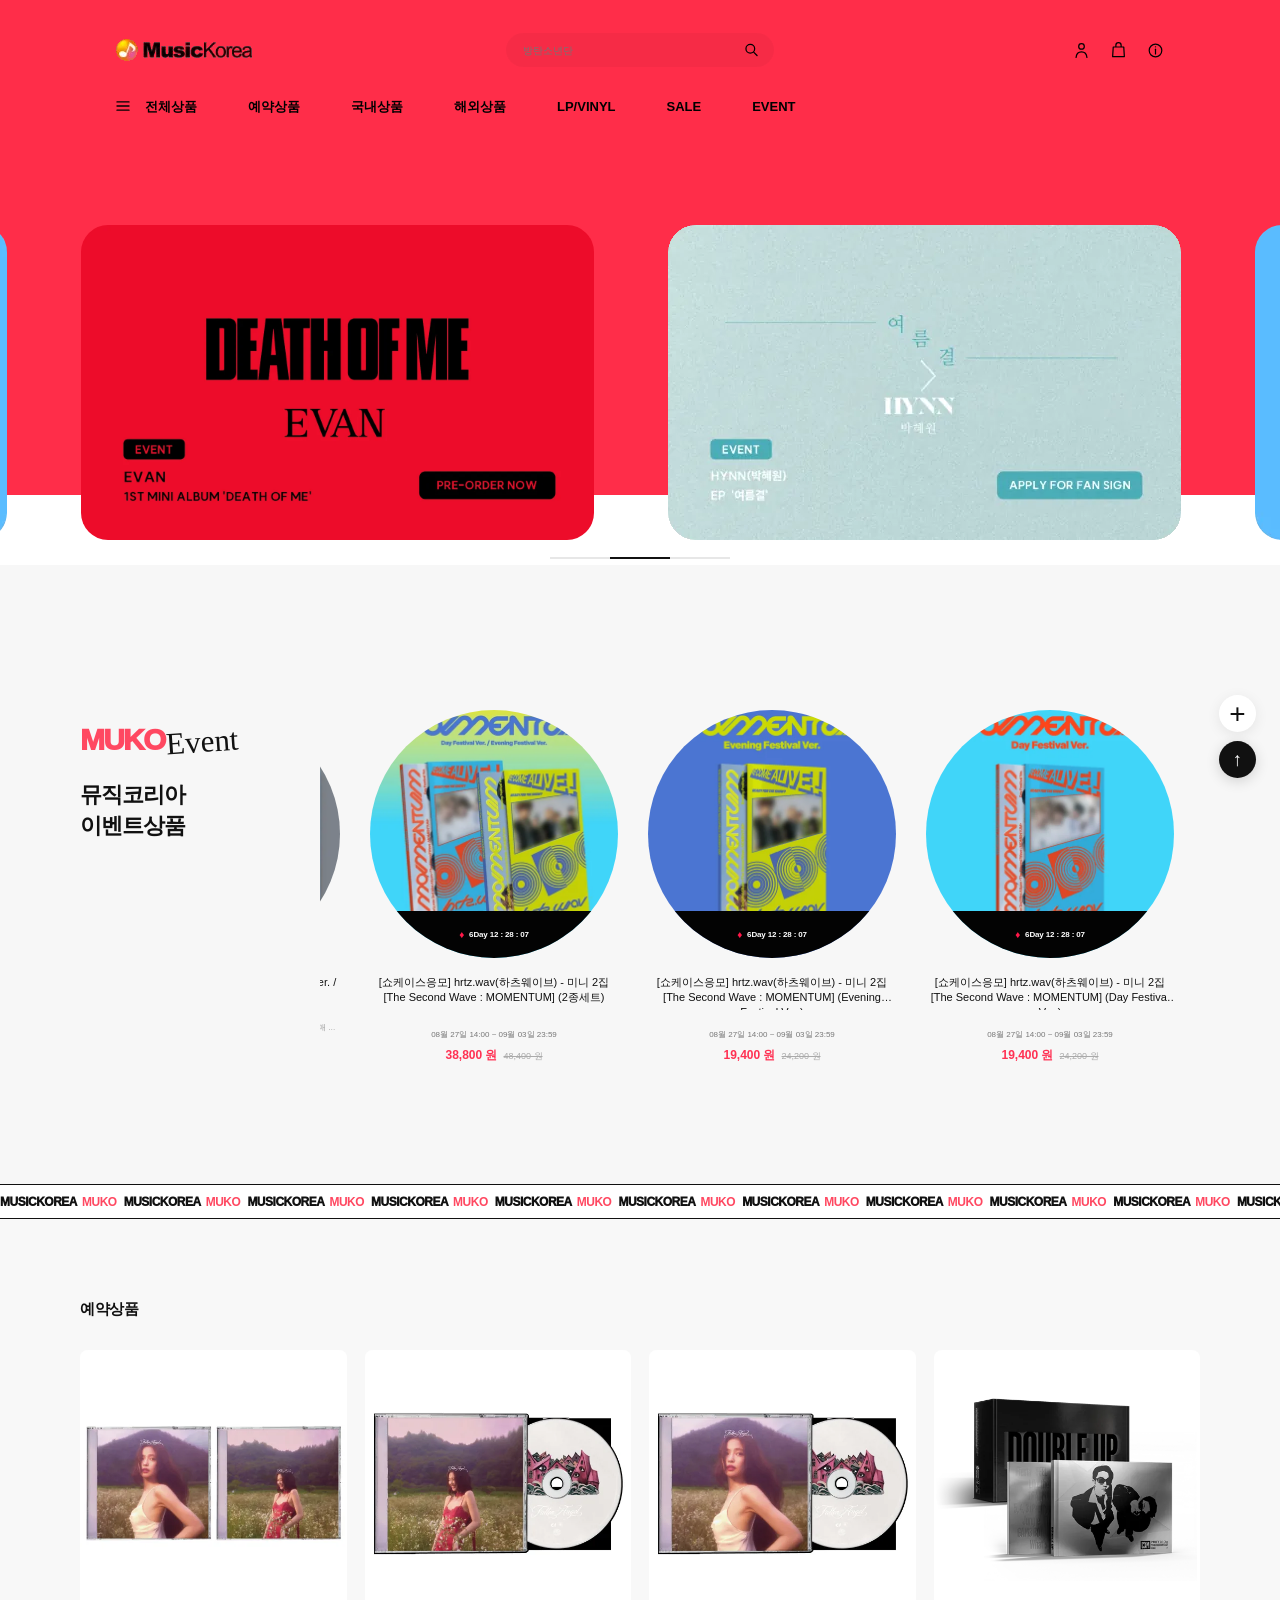
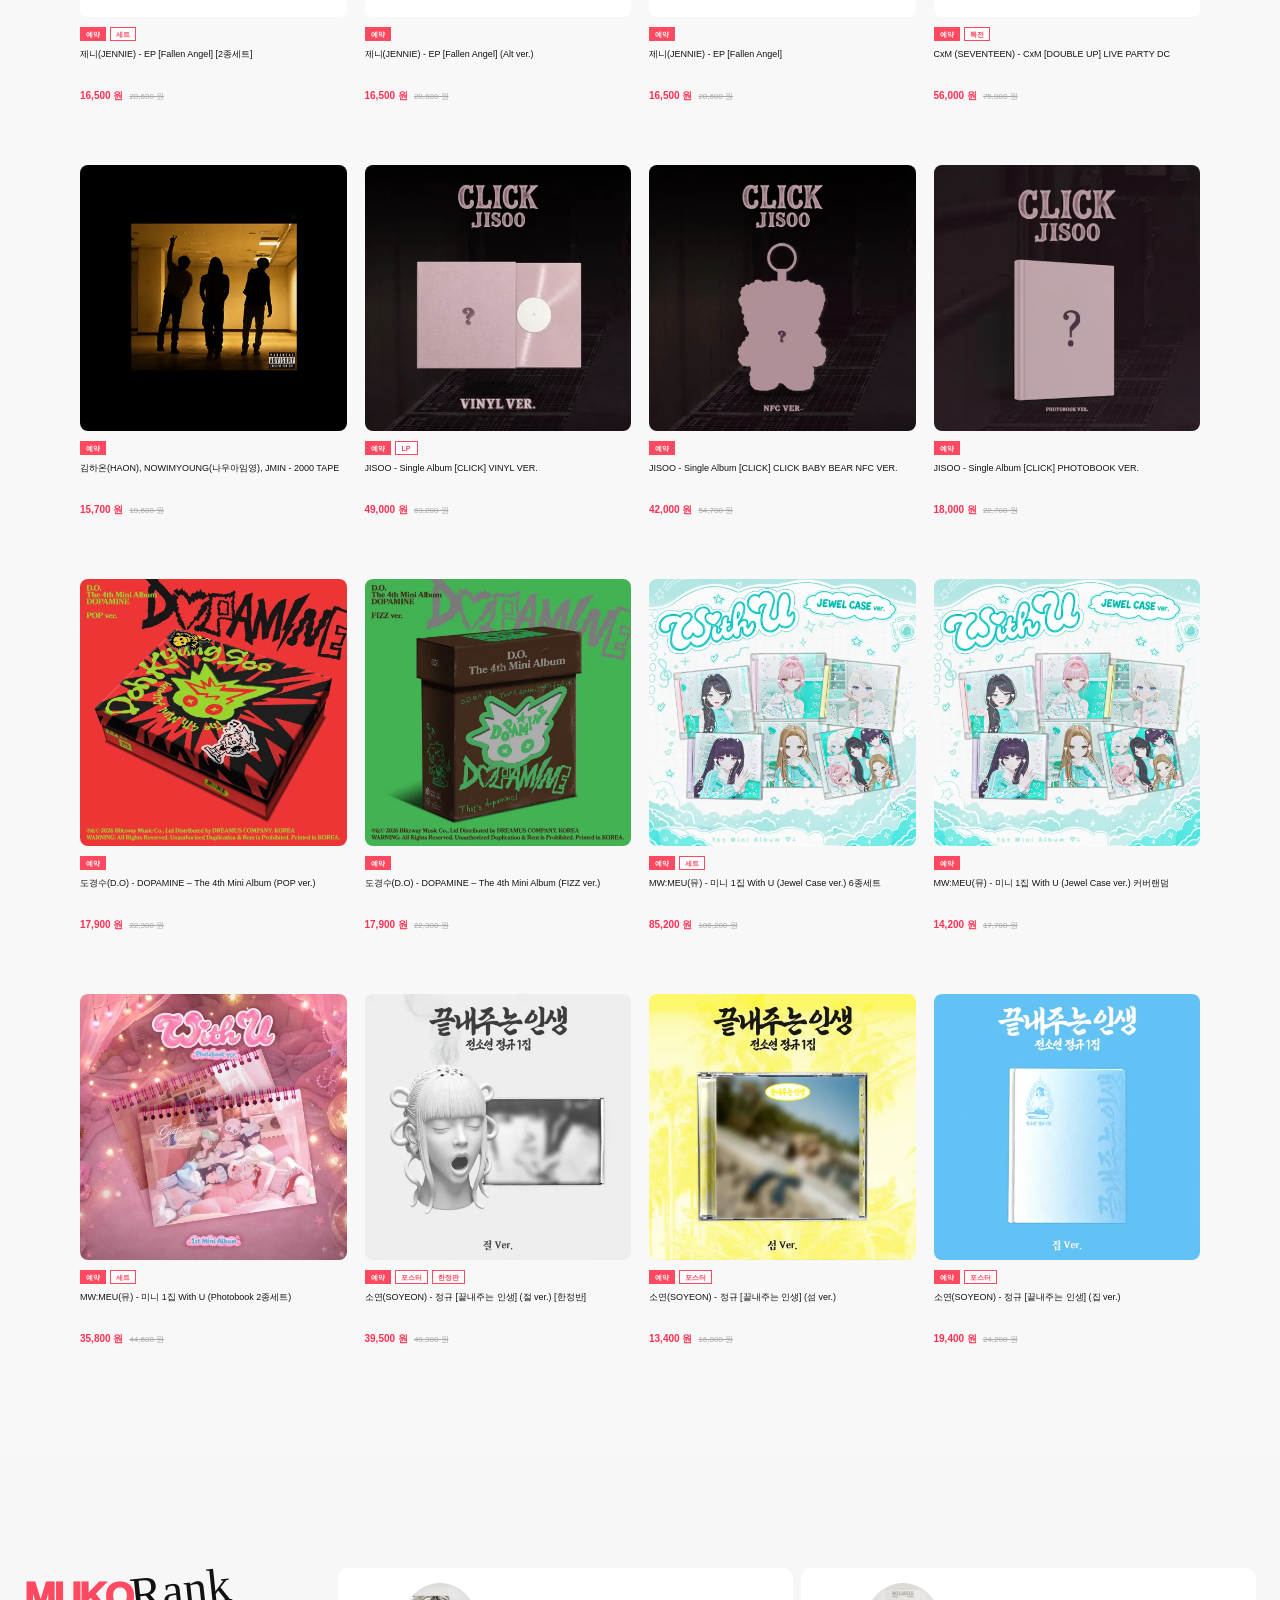
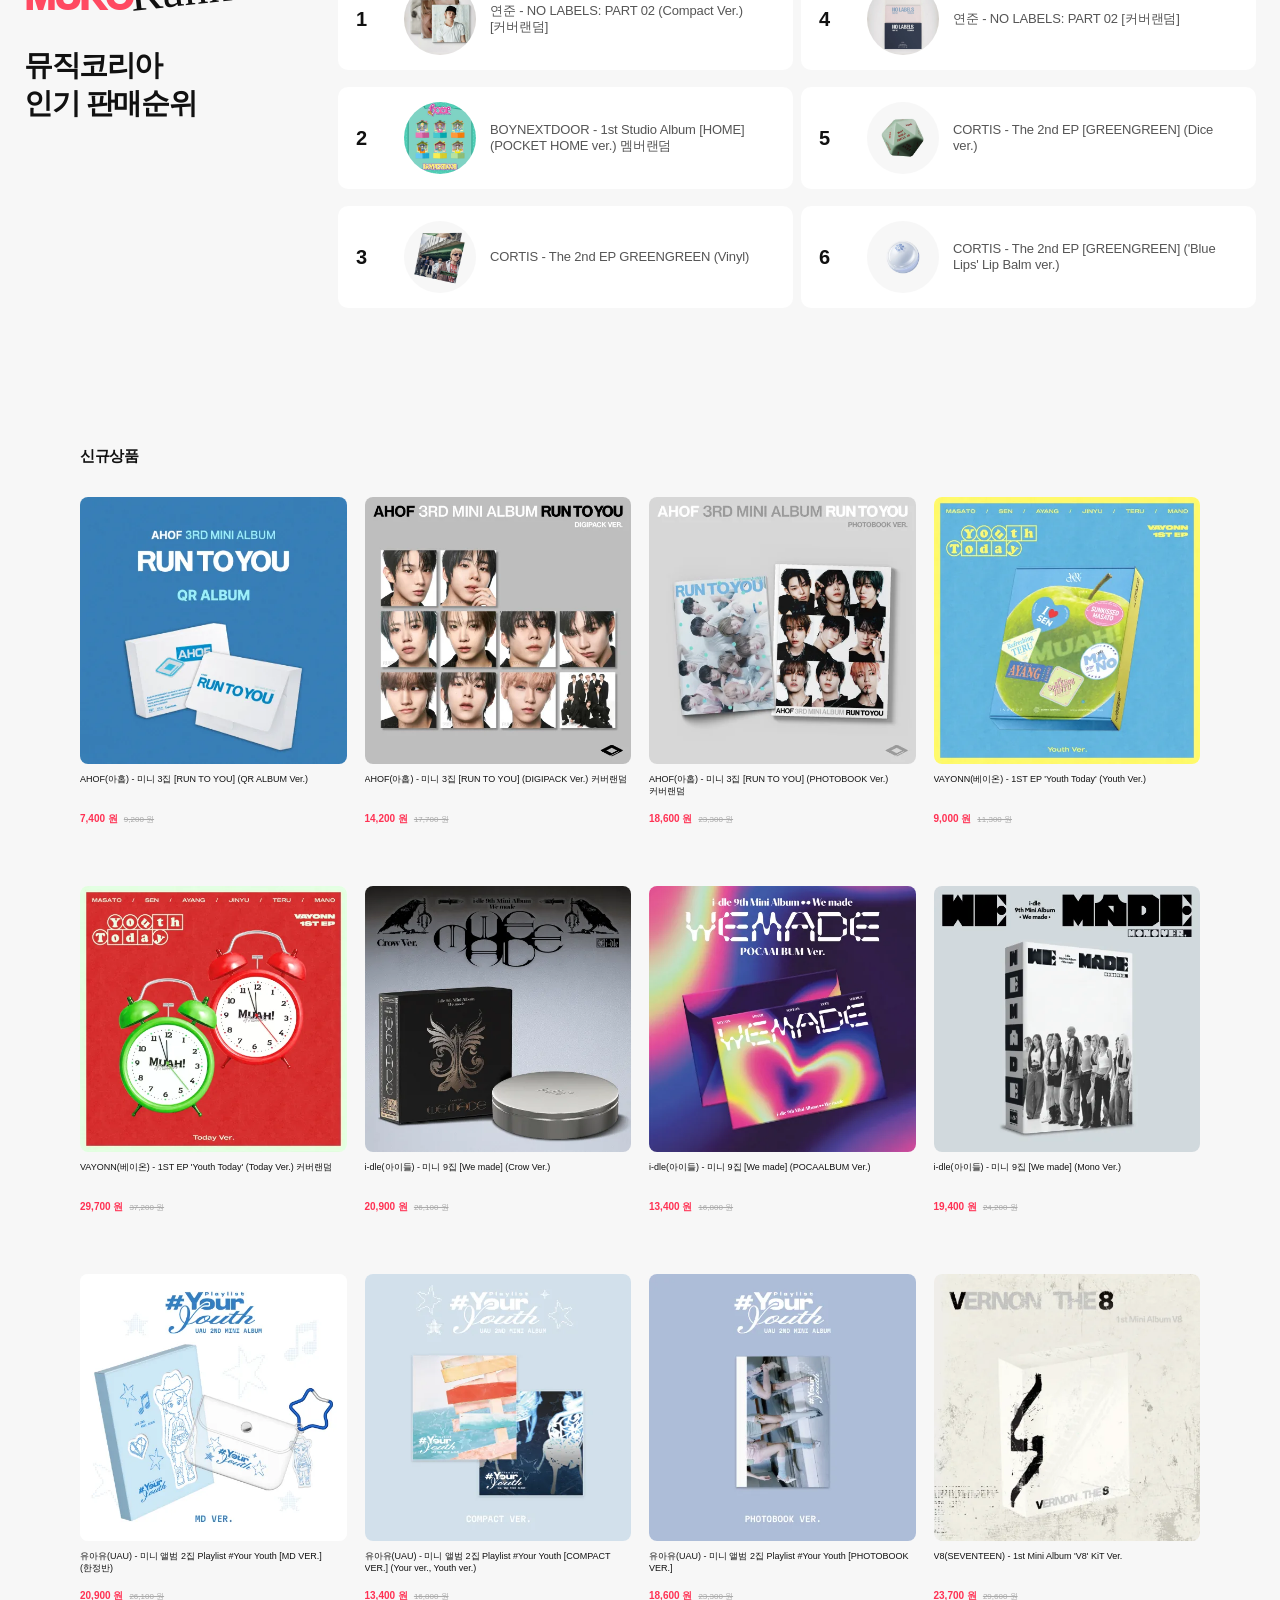
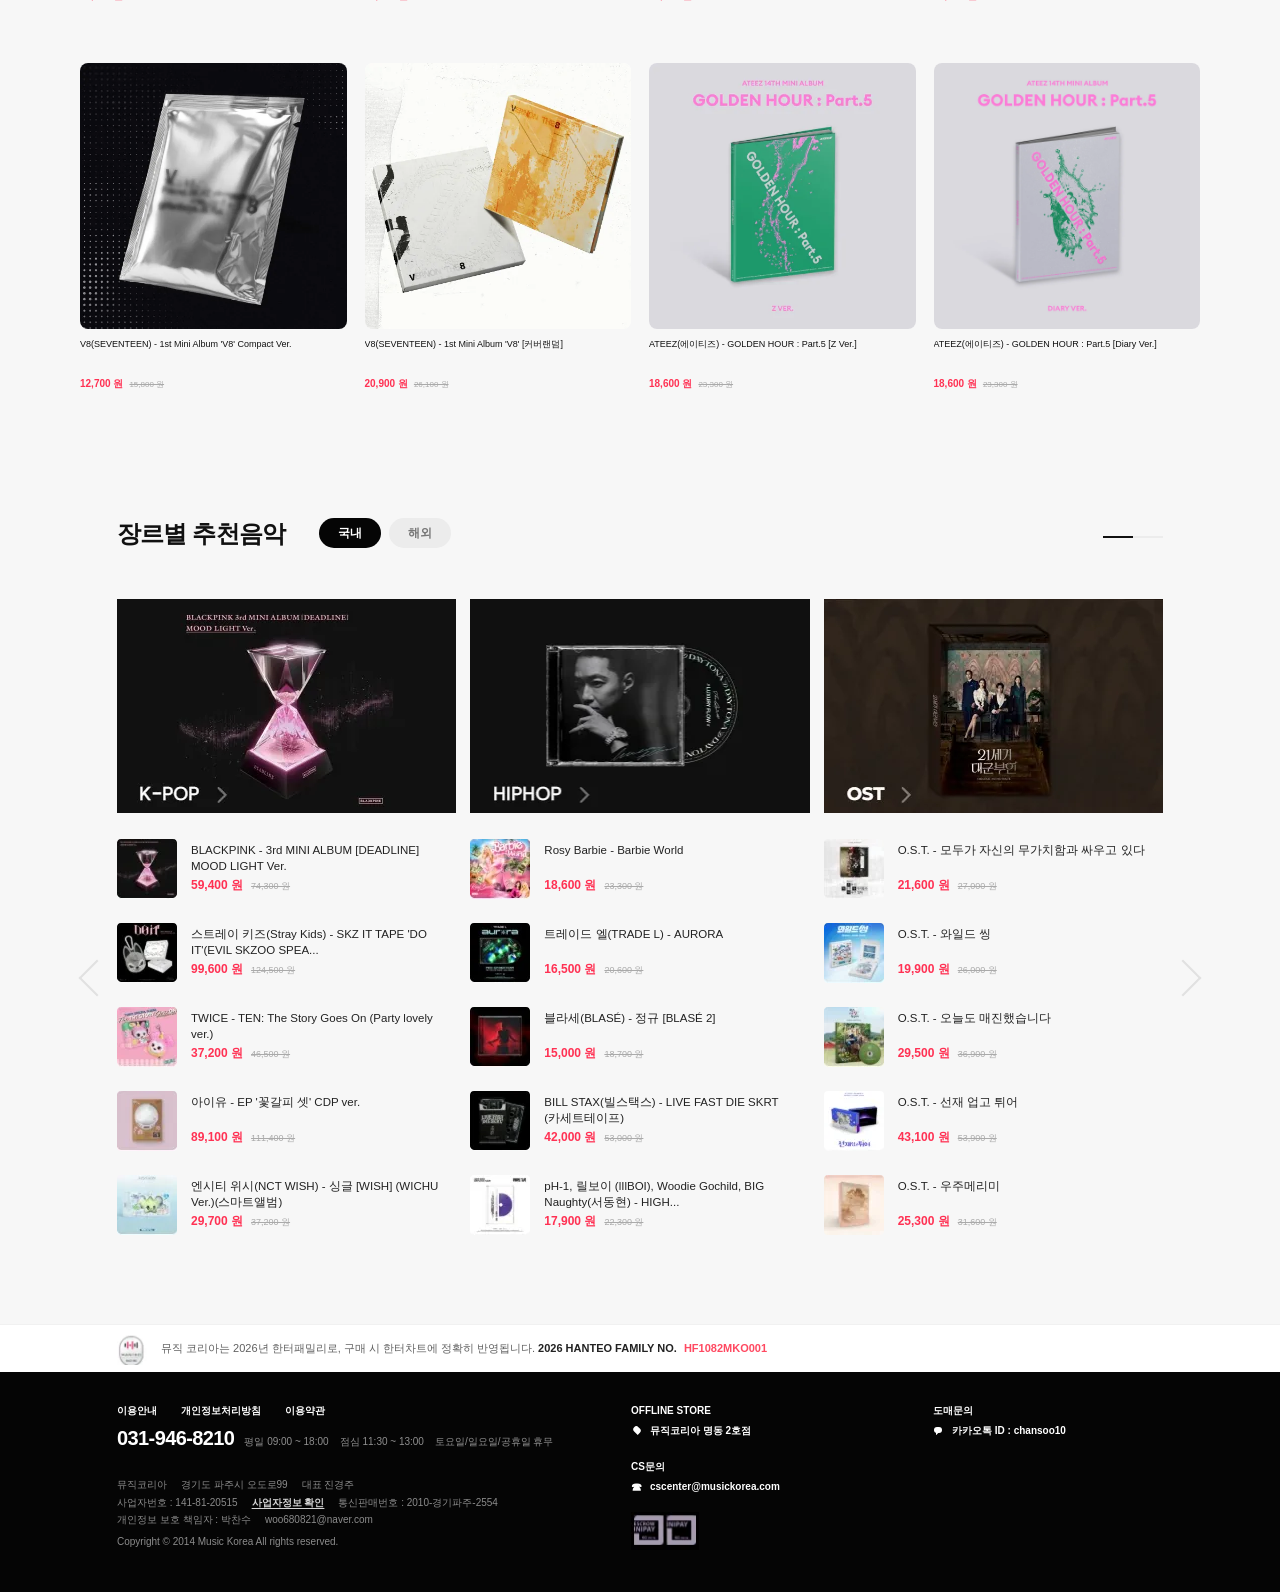
<file: index.html>
<!DOCTYPE html>
<html lang="ko">
<head>
  <meta charset="UTF-8">
  <meta name="viewport" content="width=device-width, initial-scale=1.0">
  <title>MusicKorea</title>
  <link rel="stylesheet" href="css/common.css">
  <link rel="stylesheet" href="css/main.css">
</head>
<body>

  <section class="mk-top-stage" data-theme="evan">
    <div id="mkColorField" class="mk-color-field" aria-hidden="true"></div>

    <header class="mk-header">
      <div class="mk-header-row">

        <a href="index.html" class="mk-logo-link" aria-label="MusicKorea 홈">
          <img
            class="mk-logo"
            src="img/logo/musickorea_logo.webp"
            alt="MusicKorea"
          >
        </a>

        <label class="mk-search">
          <input
            id="mkSearchInput"
            type="text"
            aria-label="상품 검색"
          >
          <img
            class="mk-search-icon"
            src="img/icon/search.svg"
            alt=""
          >
        </label>

        <nav class="mk-tools" aria-label="사용자 메뉴">
          <button class="mk-tool" type="button" aria-label="마이페이지">
            <img src="img/icon/user.svg" alt="">
          </button>
          <button class="mk-tool" type="button" aria-label="장바구니">
            <img src="img/icon/bag.svg" alt="">
          </button>
          <button class="mk-tool" type="button" aria-label="안내">
            <img src="img/icon/info.svg" alt="">
          </button>
        </nav>

      </div>

      <nav id="mkNav" class="mk-nav" aria-label="주 메뉴"></nav>
    </header>

    <div class="event-carousel" aria-label="MusicKorea 이벤트 배너">
      <div id="eventTrack" class="event-track"></div>

      <button id="prevArrow" class="carousel-arrow carousel-arrow-prev" type="button" aria-label="이전 배너">
        <span></span>
      </button>
      <button id="nextArrow" class="carousel-arrow carousel-arrow-next" type="button" aria-label="다음 배너">
        <span></span>
      </button>
    </div>

    <div class="event-progress" aria-hidden="true">
      <div id="progressThumb" class="event-progress-thumb"></div>
    </div>

  </section>


  <!-- ========================================================
       MUSICKOREA EVENT PRODUCTS
  ========================================================= -->
  <section id="mkEventProducts" class="mk-event-products">

    <div class="mk-event-inner">

      <div id="mkEventHeading" class="mk-event-heading"></div>

      <div
        id="mkEventProductsWindow"
        class="mk-event-products-window"
        aria-label="뮤직코리아 이벤트상품"
      >
        <div
          id="mkEventProductsTrack"
          class="mk-event-products-track"
        ></div>
      </div>

    </div>

    <div class="mk-event-ticker" aria-hidden="true">
      <div class="mk-event-ticker-track">
        <span class="mk-event-ticker-item"><span>MUSICKOREA</span><b>MUKO</b></span>
        <span class="mk-event-ticker-item"><span>MUSICKOREA</span><b>MUKO</b></span>
        <span class="mk-event-ticker-item"><span>MUSICKOREA</span><b>MUKO</b></span>
        <span class="mk-event-ticker-item"><span>MUSICKOREA</span><b>MUKO</b></span>
        <span class="mk-event-ticker-item"><span>MUSICKOREA</span><b>MUKO</b></span>
        <span class="mk-event-ticker-item"><span>MUSICKOREA</span><b>MUKO</b></span>
        <span class="mk-event-ticker-item"><span>MUSICKOREA</span><b>MUKO</b></span>
        <span class="mk-event-ticker-item"><span>MUSICKOREA</span><b>MUKO</b></span>

        <span class="mk-event-ticker-item"><span>MUSICKOREA</span><b>MUKO</b></span>
        <span class="mk-event-ticker-item"><span>MUSICKOREA</span><b>MUKO</b></span>
        <span class="mk-event-ticker-item"><span>MUSICKOREA</span><b>MUKO</b></span>
        <span class="mk-event-ticker-item"><span>MUSICKOREA</span><b>MUKO</b></span>
        <span class="mk-event-ticker-item"><span>MUSICKOREA</span><b>MUKO</b></span>
        <span class="mk-event-ticker-item"><span>MUSICKOREA</span><b>MUKO</b></span>
        <span class="mk-event-ticker-item"><span>MUSICKOREA</span><b>MUKO</b></span>
        <span class="mk-event-ticker-item"><span>MUSICKOREA</span><b>MUKO</b></span>
      </div>
    </div>

  </section>


  <!-- ========================================================
       MUSICKOREA PREORDER PRODUCTS
  ========================================================= -->
  <section id="mkPreorder" class="mk-preorder">
    <div class="mk-preorder-inner">
      <h2 id="mkPreorderTitle" class="mk-preorder-title">예약상품</h2>
      <div id="mkPreorderGrid" class="mk-preorder-grid"></div>
    </div>
  </section>


  <!-- ========================================================
       MUSICKOREA POPULAR RANK
  ========================================================= -->
  <section id="mkRank" class="mk-rank">
    <div class="mk-rank-inner">

      <div id="mkRankHeading" class="mk-rank-heading"></div>

      <div
        id="mkRankGrid"
        class="mk-rank-grid"
        aria-label="뮤직코리아 인기 판매순위"
      ></div>

    </div>
  </section>


  <!-- ========================================================
       MUSICKOREA NEW PRODUCTS
  ========================================================= -->
  <section id="mkNewProducts" class="mk-new-products">
    <div class="mk-new-products-inner">
      <h2 id="mkNewProductsTitle" class="mk-new-products-title">신규상품</h2>

      <div
        id="mkNewProductsGrid"
        class="mk-new-products-grid"
        aria-label="신규상품"
      ></div>
    </div>
  </section>


  <!-- ========================================================
       MUSICKOREA GENRE RECOMMENDATION
  ========================================================= -->
  <section id="mkGenre" class="mk-genre">

    <button
      type="button"
      class="mk-genre-arrow mk-genre-arrow-prev"
      aria-label="이전 장르"
      tabindex="-1"
    ></button>

    <div class="mk-genre-inner">

      <div class="mk-genre-head">
        <h2 id="mkGenreTitle" class="mk-genre-title">장르별 추천음악</h2>

        <div
          id="mkGenreTabs"
          class="mk-genre-tabs"
          aria-label="국내 해외 선택"
        ></div>

        <div class="mk-genre-progress" aria-hidden="true"></div>
      </div>

      <div id="mkGenreWindow" class="mk-genre-window">
        <div id="mkGenreGrid" class="mk-genre-grid"></div>
      </div>

    </div>

    <button
      type="button"
      class="mk-genre-arrow mk-genre-arrow-next"
      aria-label="다음 장르"
      tabindex="-1"
    ></button>

  </section>


  <!-- ========================================================
       MUSICKOREA FOOTER
  ========================================================= -->
  <div id="mkFooterMount"></div>

  <script src="js/common.js"></script>
  <script src="js/main.js"></script>
</body>
</html>
</file>
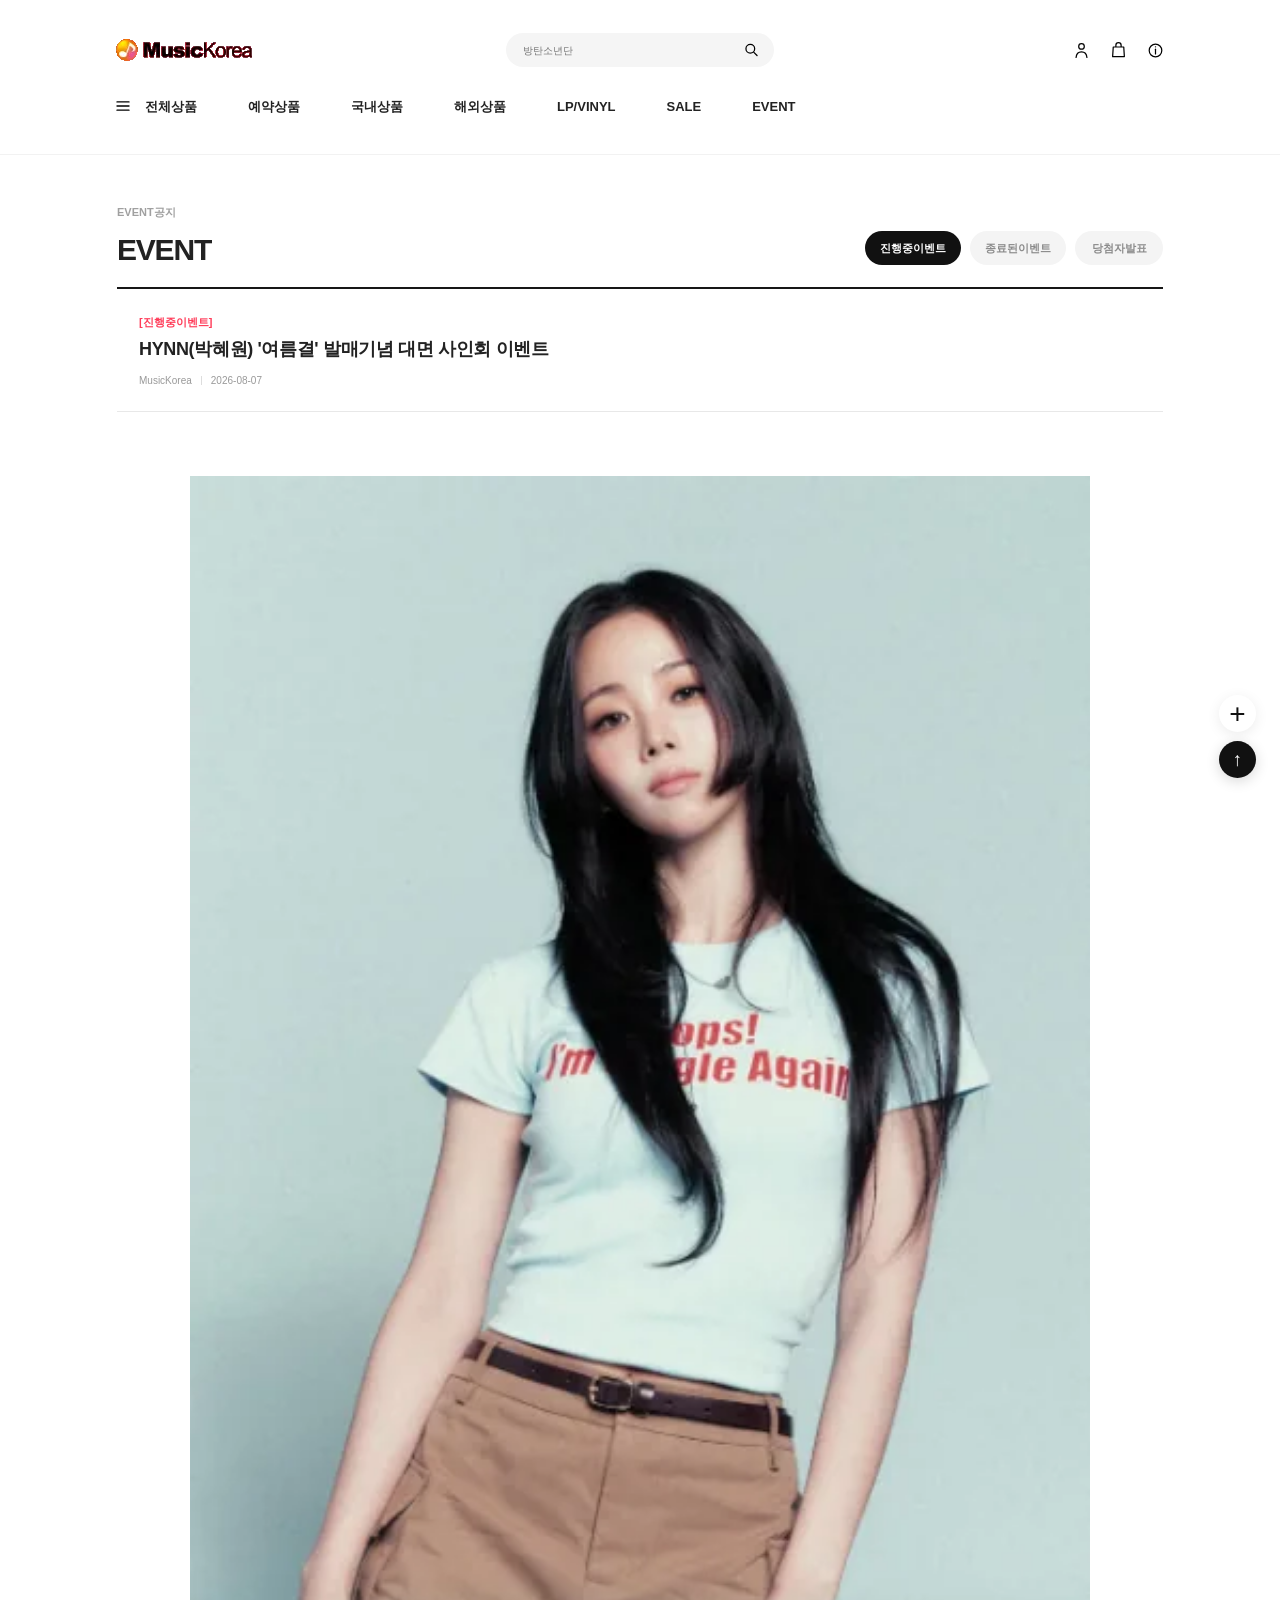
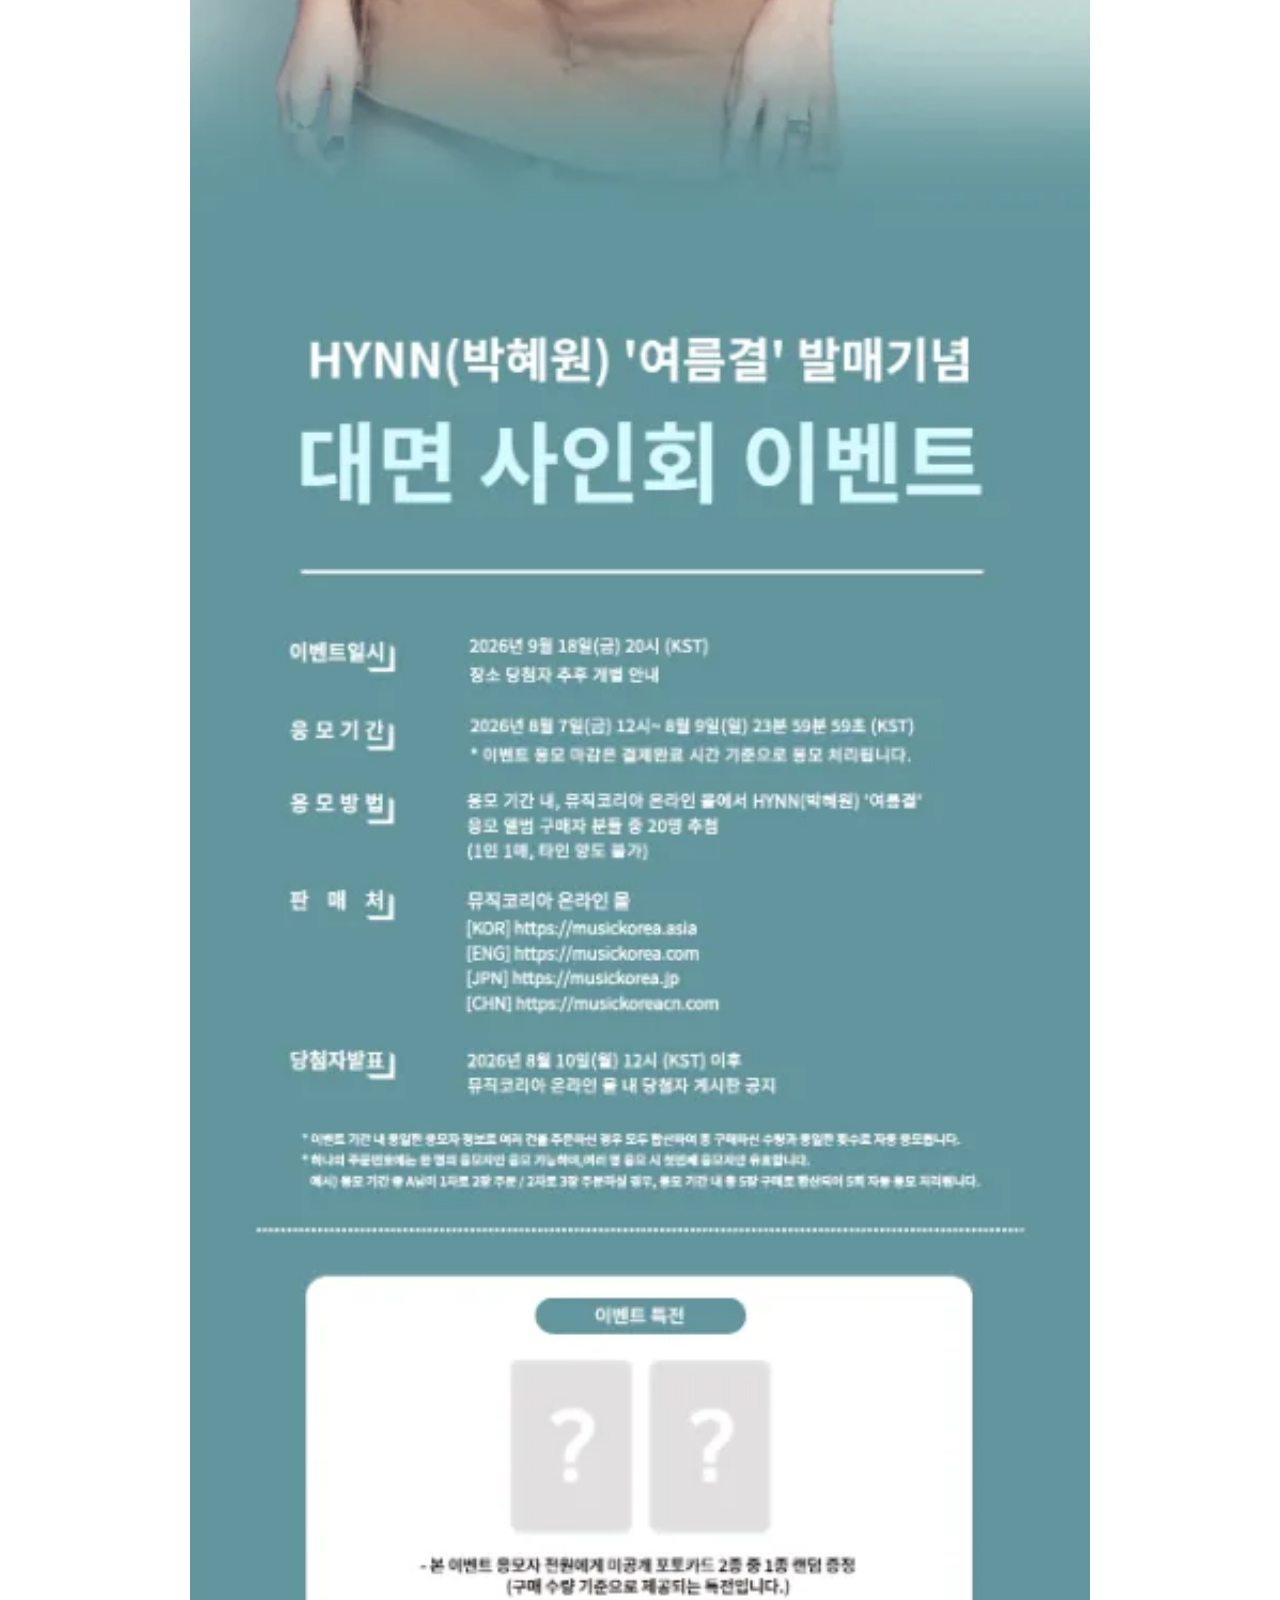
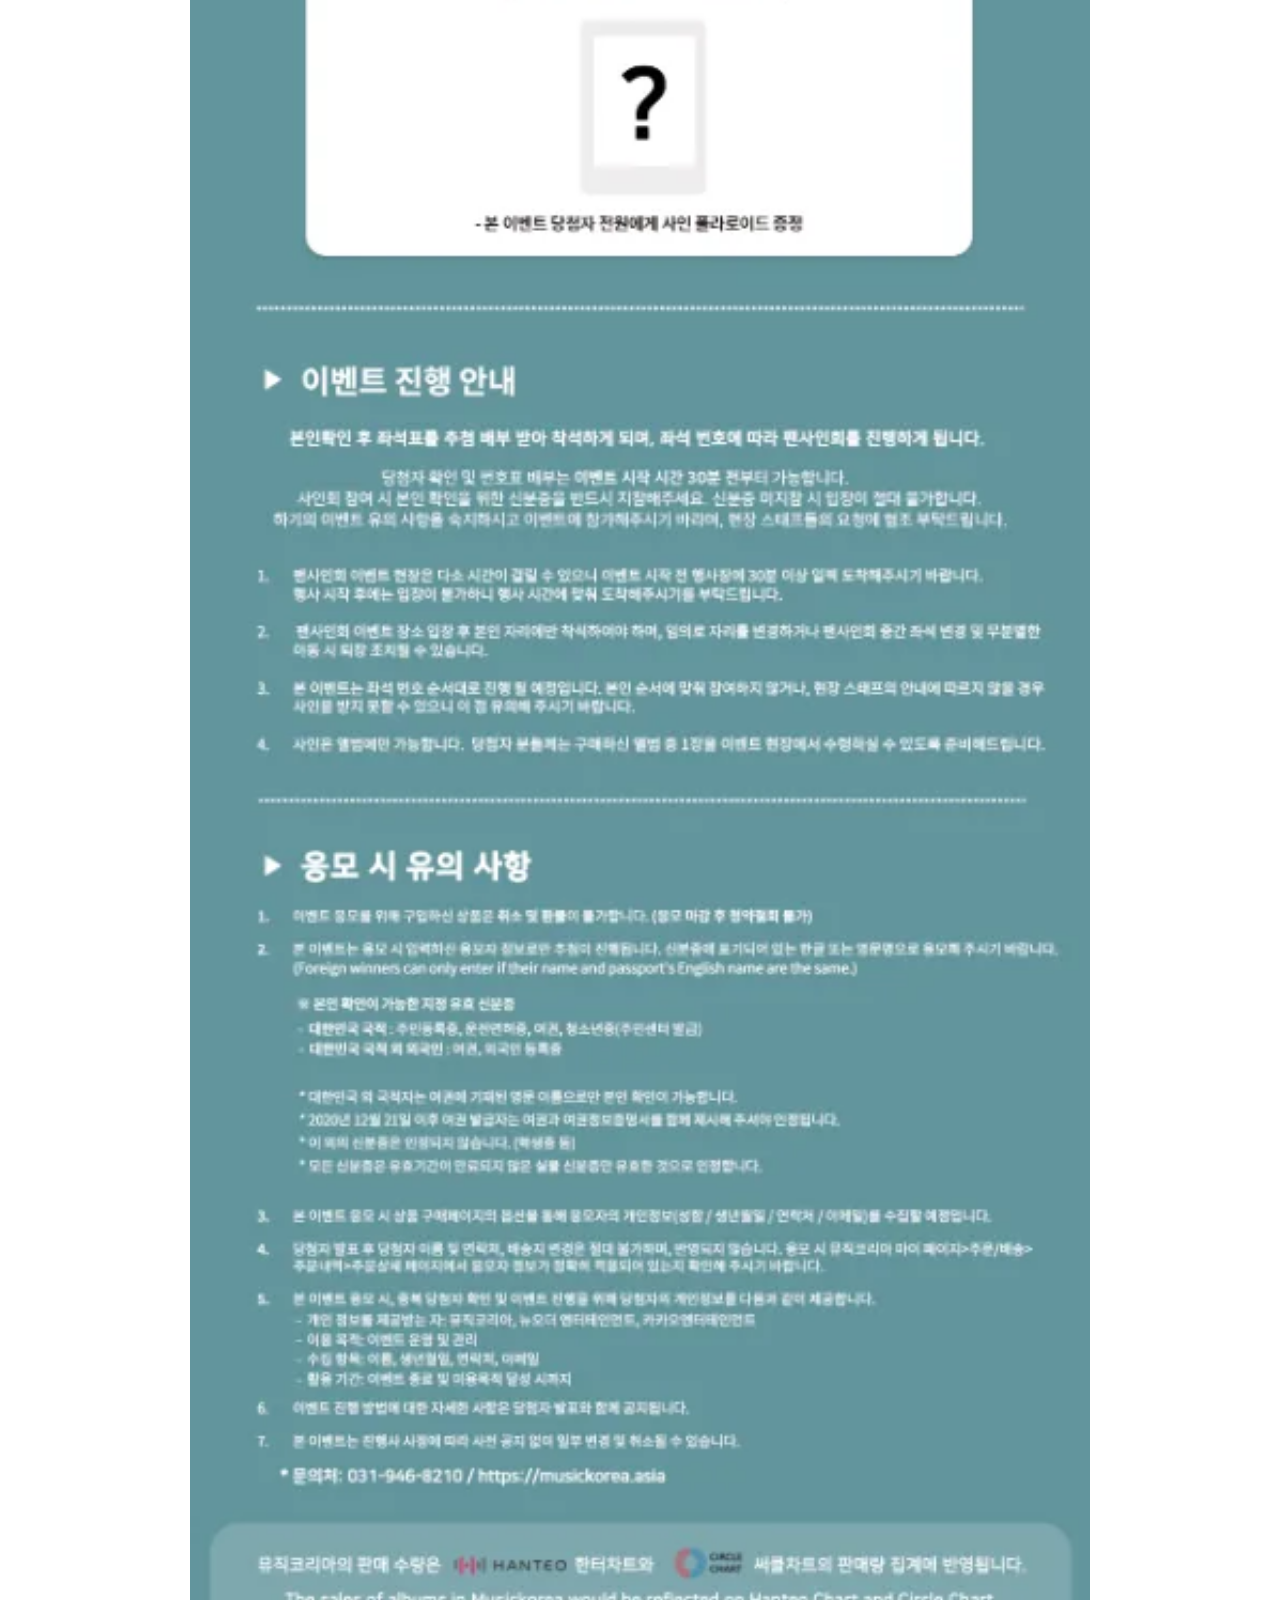
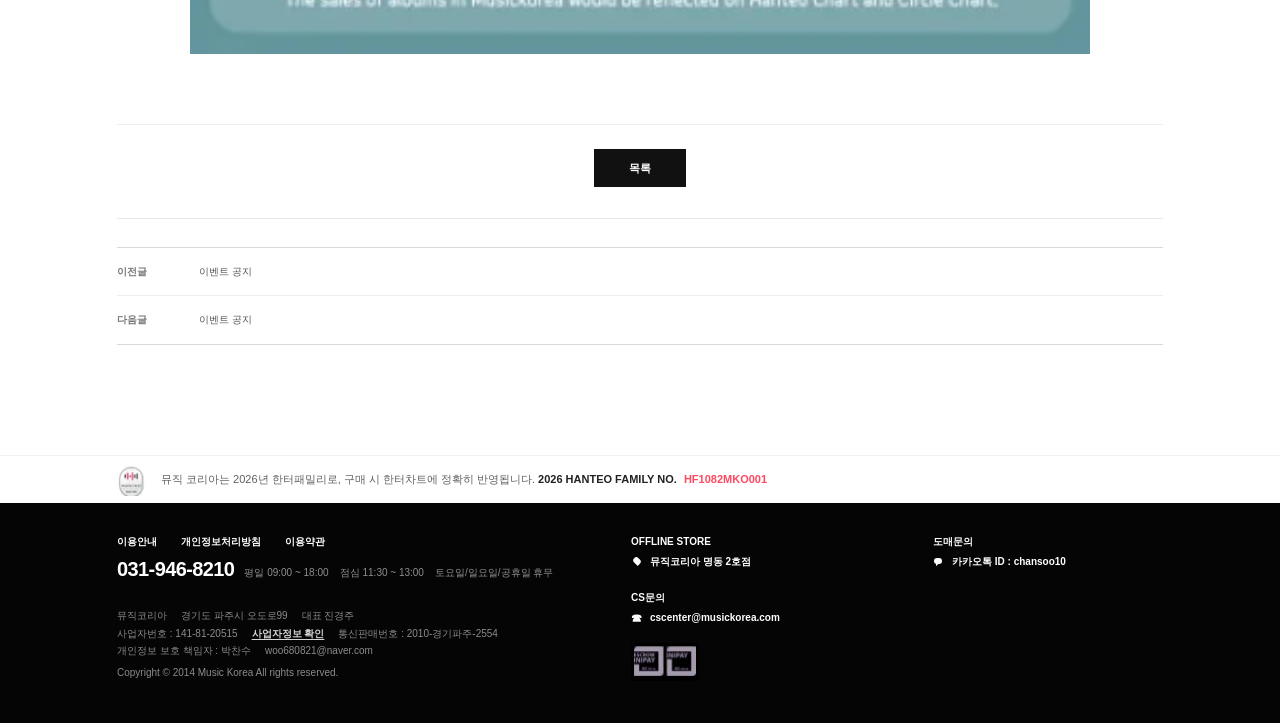
<file: board.html>
<!DOCTYPE html>
<html lang="ko">
<head>
  <meta charset="UTF-8">
  <meta name="viewport" content="width=device-width, initial-scale=1.0">
  <title>HYNN(박혜원) '여름결' 발매기념 대면 사인회 이벤트 | MusicKorea</title>
  <link rel="stylesheet" href="css/common.css">
  <link rel="stylesheet" href="css/board.css">
</head>
<body class="mk-board-page">

  <div class="mk-board-header-shell">
    <header class="mk-header">
      <div class="mk-header-row">
        <a href="index.html" class="mk-logo-link" aria-label="MusicKorea 홈">
          <img class="mk-logo" src="img/logo/musickorea_logo.webp" alt="MusicKorea">
        </a>

        <label class="mk-search">
          <input id="mkSearchInput" type="text" aria-label="상품 검색">
          <img class="mk-search-icon" src="img/icon/search.svg" alt="">
        </label>

        <nav class="mk-tools" aria-label="사용자 메뉴">
          <button class="mk-tool" type="button" aria-label="마이페이지">
            <img src="img/icon/user.svg" alt="">
          </button>
          <button class="mk-tool" type="button" aria-label="장바구니">
            <img src="img/icon/bag.svg" alt="">
          </button>
          <button class="mk-tool" type="button" aria-label="안내">
            <img src="img/icon/info.svg" alt="">
          </button>
        </nav>
      </div>

      <nav id="mkNav" class="mk-nav" aria-label="주 메뉴"></nav>
    </header>
  </div>

  <main id="mkBoardMount"></main>

  <div id="mkFooterMount"></div>

  <script src="js/common.js"></script>
  <script src="js/board.js"></script>
</body>
</html>
</file>
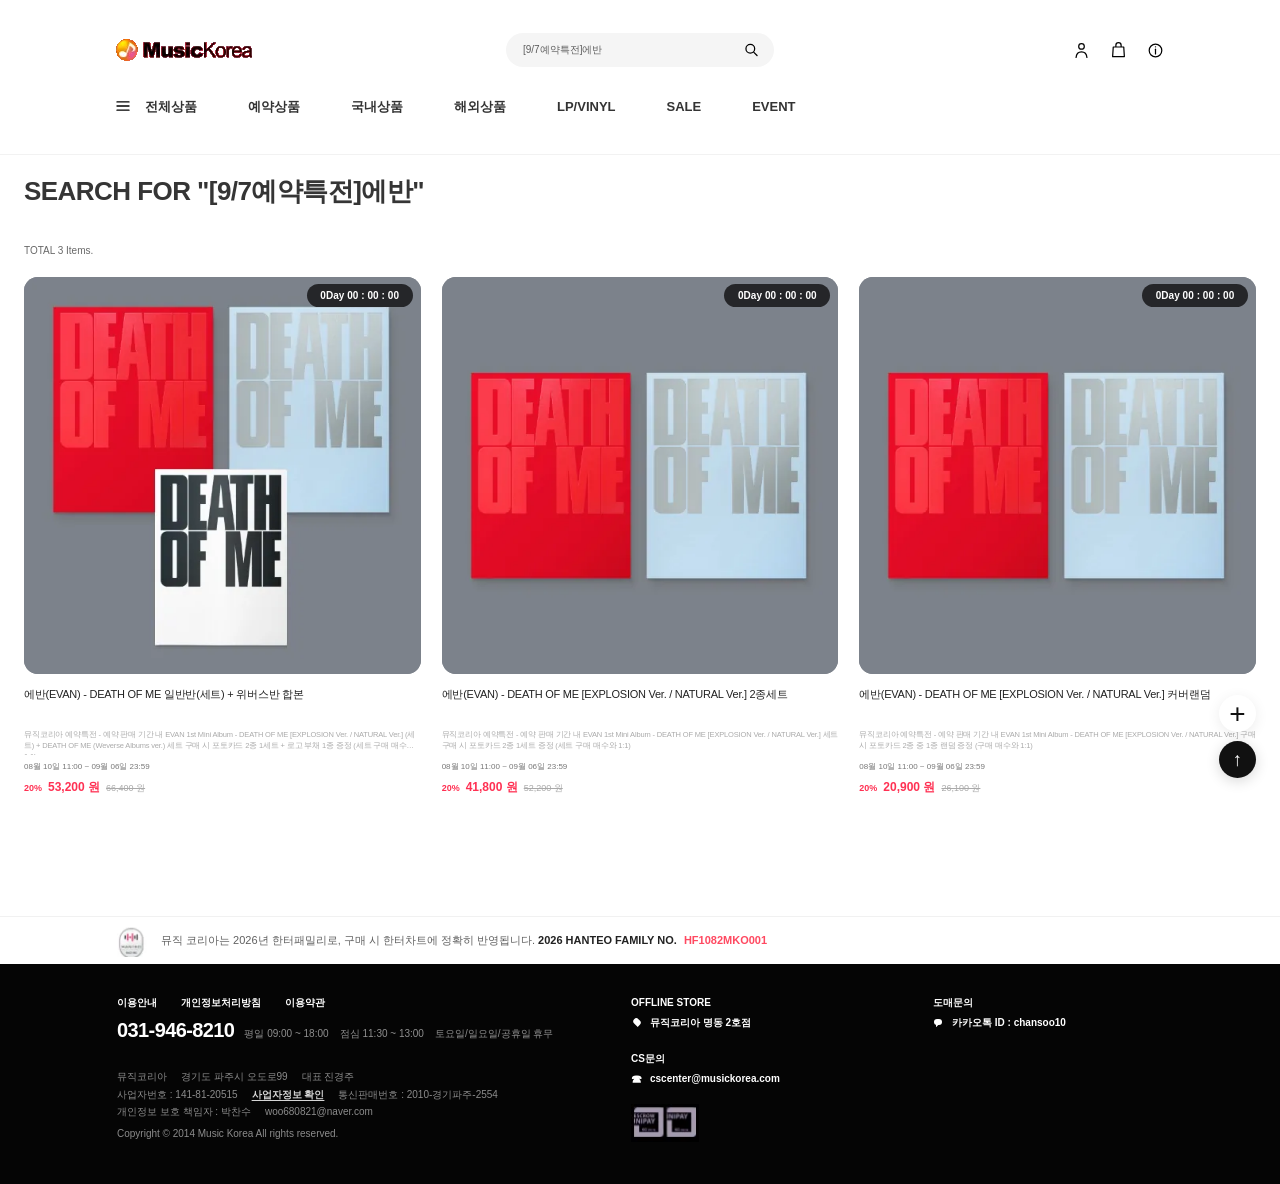
<file: search.html>
<!DOCTYPE html>
<html lang="ko">
<head>
  <meta charset="UTF-8">
  <meta name="viewport" content="width=device-width, initial-scale=1.0">
  <title>SEARCH FOR "[9/7/예약특전]에반" | MusicKorea</title>
  <link rel="stylesheet" href="css/common.css">
  <link rel="stylesheet" href="css/search.css">
</head>
<body class="mk-search-result-page">

  <header class="mk-header mk-search-page-header">
    <div class="mk-header-row">
      <a href="index.html" class="mk-logo-link" aria-label="MusicKorea 홈">
        <img class="mk-logo" src="img/logo/musickorea_logo.webp" alt="MusicKorea">
      </a>

      <label class="mk-search">
        <input id="mkSearchInput" type="text" aria-label="상품 검색">
        <img class="mk-search-icon" src="img/icon/search.svg" alt="">
      </label>

      <nav class="mk-tools" aria-label="사용자 메뉴">
        <button class="mk-tool" type="button" aria-label="마이페이지">
          <img src="img/icon/user.svg" alt="">
        </button>
        <button class="mk-tool" type="button" aria-label="장바구니">
          <img src="img/icon/bag.svg" alt="">
        </button>
        <button class="mk-tool" type="button" aria-label="안내">
          <img src="img/icon/info.svg" alt="">
        </button>
      </nav>
    </div>

    <nav id="mkNav" class="mk-nav" aria-label="주 메뉴"></nav>
  </header>

  <main id="mkSearchResultMount"></main>

  <div id="mkFooterMount"></div>

  <script src="js/common.js"></script>
  <script src="js/search.js"></script>
</body>
</html>
</file>
<file: css/common.css>
/* ============================================================
   COMMON.CSS
   공통 영역 : HEADER + FOOTER
   (기존 header_hero.css + footer.css 통합)
   ============================================================ */

/* ============================================================
   MUSICKOREA — HEADER + EVENT HERO / precise carousel fix
   ============================================================ */
* , *::before, *::after { box-sizing: border-box; }
html, body { margin: 0; min-width: 320px; }
body {
  font-family: Arial, "Pretendard", "Noto Sans KR", "Malgun Gothic", sans-serif;
  color: #000;
  background: #fff;
}
a { color: inherit; text-decoration: none; }
button, input { font: inherit; }
button { border: 0; }
img { display: block; }

:root {
  --content-width: 1052px;
  --card-w: 513px;
  --card-h: 315px;
  --card-gap: 74px;
  --header-h: 495px;
  --stage-h: 565px;
}

.mk-top-stage {
  position: relative;
  height: var(--stage-h);
  overflow: hidden;
  background: #fff;
}

.mk-color-field {
  position: absolute;
  z-index: 0;
  inset: 0 0 auto 0;
  height: var(--header-h);
  background-color: #74C7FF;
  transition: background-color .65s cubic-bezier(.22,.82,.24,1);
  will-change: background-color;
}

/* HEADER */
.mk-header {
  position: relative;
  z-index: 10;
  width: min(var(--content-width), calc(100vw - 48px));
  margin: 0 auto;
  padding-top: 31px;
}
.mk-header-row {
  height: 38px;
  display: grid;
  grid-template-columns: 260px 1fr 260px;
  align-items: center;
}
.mk-logo-link {
  justify-self: start;
  width: 140px;
  height: 33px;
  display: flex;
  align-items: center;
}
.mk-logo {
  width: 140px;
  height: 33px;
  object-fit: contain;
  object-position: left center;
}
.mk-search {
  justify-self: center;
  width: 268px;
  height: 34px;
  position: relative;
  display: flex;
  align-items: center;
  border-radius: 999px;
  background: rgba(0,0,0,.035);
  transition: background-color .35s ease;
}
.mk-search input {
  width: 100%; height: 100%;
  padding: 0 47px 0 17px;
  border: 0; outline: 0;
  background: transparent;
  color: rgba(0,0,0,.62);
  font-size: 10px;
}
.mk-search-icon {
  position: absolute;
  right: 13px; top: 50%;
  width: 19px; height: 19px;
  transform: translateY(-50%);
}
.mk-tools {
  justify-self: end;
  display: flex; align-items: center; gap: 16px;
}
.mk-tool {
  width: 21px; height: 21px; padding: 0;
  background: transparent; cursor: pointer;
}
.mk-tool img { width: 100%; height: 100%; }
.mk-nav {
  margin-top: 28px;
  display: flex; align-items: center; gap: 51px;
}
.mk-nav-link {
  display: inline-flex; align-items: center; gap: 13px;
  white-space: nowrap;
  font-size: 13px; line-height: 1; font-weight: 700;
}
.mk-nav-link img { width: 18px; height: 18px; }

/* CAROUSEL
   실제 MusicKorea 레퍼런스 기준:
   - 데스크톱(1902px 캡처): 513px 카드 2개가 74px 간격으로 완전히 보임.
     좌우에는 이전/다음 카드가 약 318px씩 잘려 보임.
   - 좁은 화면(717px 캡처): 화살표 사이에 513px 카드 1개.
     이전 카드는 왼쪽에 약 57px만 보임.
*/
.event-carousel {
  position: absolute;
  z-index: 3;
  left: 50%;
  top: 225px;
  width: 1118px;
  height: 340px;
  transform: translateX(-50%);
  overflow: visible;
}

.event-track {
  position: absolute;
  left: 0;
  top: 0;
  height: var(--card-h);
  display: flex;
  gap: var(--card-gap);
  will-change: transform;
  transition: transform .76s cubic-bezier(.22,.82,.24,1);
}

.event-card {
  flex: 0 0 var(--card-w);
  width: var(--card-w);
  height: var(--card-h);
  border-radius: 27px;
  overflow: hidden;
  cursor: pointer;
  transform: translateZ(0);
}

.event-card img {
  width: 100%;
  height: 100%;
  object-fit: cover;
}

.event-card.is-active {
  cursor: default;
}

/* 실제 1902px 레퍼런스에서는 화살표가 보이지 않고,
   717px 레퍼런스에서는 한 장짜리 레이아웃의 좌우에 표시됨. */
.carousel-arrow {
  position: absolute;
  z-index: 8;
  top: calc(var(--card-h) / 2);
  width: 30px;
  height: 54px;
  padding: 0;
  transform: translateY(-50%);
  background: transparent;
  cursor: pointer;
  display: none;
}

.carousel-arrow span {
  position: absolute;
  top: 17px;
  width: 18px;
  height: 18px;
  border-top: 1.5px solid rgba(255,255,255,.96);
  border-right: 1.5px solid rgba(255,255,255,.96);
}

.carousel-arrow-prev span {
  left: 8px;
  transform: rotate(-135deg);
}

.carousel-arrow-next span {
  right: 8px;
  transform: rotate(45deg);
}

.event-progress {
  position: absolute;
  z-index: 5;
  left: 50%;
  top: 557px;
  width: 180px;
  height: 2px;
  transform: translateX(-50%);
  overflow: hidden;
  background: #e7e7e7;
}

.event-progress-thumb {
  width: 60px;
  height: 2px;
  background: #111;
  transform: translateX(60px);
  transition: transform .5s cubic-bezier(.22,.82,.24,1);
}

/* 실제 사이트의 한 장짜리 상태 */
@media (max-width: 1200px) {
  .event-carousel {
    width: min(718px, 100vw);
  }

  .carousel-arrow {
    display: block;
  }

  .carousel-arrow-prev {
    left: 86px;
  }

  .carousel-arrow-next {
    right: 23px;
  }

  .event-progress {
    left: calc(50% + 29px);
  }
}

@media (max-width: 1100px) {
  :root { --content-width: calc(100vw - 80px); }
  .mk-header-row { grid-template-columns: 220px 1fr 220px; }
  .mk-nav { gap: clamp(24px, 3vw, 51px); }
}

/* Keep 513x315 card through tablet/narrow desktop, as in the reference capture. */
@media (max-width: 650px) {
  :root {
    --card-w: calc(100vw - 112px);
    --card-h: calc(var(--card-w) * .614035);
    --card-gap: 56px;
    --header-h: 430px;
    --stage-h: 495px;
    }
  .mk-header {
    width: calc(100vw - 32px);
    padding-top: 20px;
  }
  .mk-header-row { grid-template-columns: 1fr auto; }
  .mk-logo-link, .mk-logo { width: 116px; height: 28px; }
  .mk-search { display: none; }
  .mk-tools { grid-column: 2; gap: 7px; }
  .mk-tool { width: 18px; height: 18px; }
  .mk-nav {
    margin-top: 22px;
    gap: 25px;
    overflow-x: auto;
    padding-bottom: 5px;
  }
  .mk-nav-link { font-size: 12px; }
  .event-carousel {
    top: 190px;
    width: 100vw;
    height: 260px;
    overflow: visible;
  }
  .carousel-arrow-prev { left: 18px; }
  .carousel-arrow-next { right: 18px; }
  .event-progress { top: 455px; left: 50%; }
}


/* ============================================================
   FOOTER
   ============================================================ */

/* ============================================================
   MUSICKOREA FOOTER
   첨부된 실제 MusicKorea footer 캡처 기준
   ============================================================ */

.mk-footer-wrap {
  background: #fff;
  color: #111;
}

/* ---------- HANTEO STRIP ---------- */

.mk-hanteo-strip {
  min-height: 48px;
  display: flex;
  align-items: center;
  justify-content: center;
  background: #fff;
  border-top: 1px solid #f1f1f1;
}

.mk-hanteo-inner {
  width: min(1046px, calc(100% - 48px));
  display: flex;
  align-items: center;
  gap: 14px;
  color: #606060;
  font-size: 11px;
  line-height: 1.35;
}

.mk-hanteo-badge {
  flex: 0 0 auto;
  width: 30px;
  height: auto;
  display: block;
}

.mk-hanteo-copy {
  min-width: 0;
}

.mk-hanteo-copy strong {
  color: #222;
  font-weight: 850;
}

.mk-hanteo-number {
  color: #ff4961;
  font-weight: 850;
  margin-left: 4px;
}

/* ---------- BLACK FOOTER ---------- */

.mk-footer {
  position: relative;
  background: #050505;
  color: #fff;
  padding: 34px 0 42px;
}

.mk-footer-inner {
  width: min(1046px, calc(100% - 48px));
  margin: 0 auto;
  display: grid;
  grid-template-columns: minmax(0, 1fr) 250px 230px;
  column-gap: 52px;
  align-items: start;
}

/* LEFT */

.mk-footer-links {
  display: flex;
  align-items: center;
  gap: 24px;
  margin-bottom: 12px;
}

.mk-footer-link {
  color: #fff;
  text-decoration: none;
  font-size: 10px;
  line-height: 1;
  font-weight: 700;
}

.mk-footer-phone-row {
  display: flex;
  align-items: baseline;
  gap: 10px;
  flex-wrap: wrap;
}

.mk-footer-phone {
  margin: 0;
  font-size: 20px;
  line-height: 1;
  font-weight: 900;
  letter-spacing: -.6px;
}

.mk-footer-hours {
  color: #8f8f8f;
  font-size: 10px;
  line-height: 1.4;
}

.mk-footer-company {
  margin-top: 27px;
  color: #8c8c8c;
  font-size: 10px;
  line-height: 1.75;
}

.mk-footer-company-row {
  display: flex;
  align-items: center;
  flex-wrap: wrap;
  gap: 0 14px;
}

.mk-footer-company strong {
  color: #cfcfcf;
  font-weight: 700;
}

.mk-footer-business-check {
  color: #d5d5d5;
  font-weight: 700;
  text-decoration: underline;
  text-underline-offset: 2px;
}

.mk-footer-copyright {
  margin-top: 4px;
}

/* RIGHT COLUMNS */

.mk-footer-block + .mk-footer-block {
  margin-top: 24px;
}

.mk-footer-block-title {
  margin: 0 0 8px;
  font-size: 10px;
  line-height: 1;
  font-weight: 900;
}

.mk-footer-block-line {
  display: flex;
  align-items: center;
  gap: 7px;
  color: #fff;
  font-size: 10px;
  line-height: 1.4;
  font-weight: 600;
}

.mk-footer-pin,
.mk-footer-phone-icon,
.mk-footer-chat-icon {
  width: 12px;
  height: 12px;
  flex: 0 0 auto;
  position: relative;
}

/* simple CSS pin icon */
.mk-footer-pin::before {
  content: "";
  position: absolute;
  left: 3px;
  top: 1px;
  width: 6px;
  height: 8px;
  border-radius: 6px 6px 6px 0;
  background: #fff;
  transform: rotate(-45deg);
}

/* simple CSS phone icon */
.mk-footer-phone-icon::before {
  content: "☎";
  position: absolute;
  inset: 0;
  color: #fff;
  font-size: 11px;
  line-height: 12px;
}

/* simple CSS chat icon */
.mk-footer-chat-icon::before {
  content: "";
  position: absolute;
  left: 1px;
  top: 2px;
  width: 8px;
  height: 6px;
  border-radius: 5px;
  background: #fff;
}
.mk-footer-chat-icon::after {
  content: "";
  position: absolute;
  left: 3px;
  top: 7px;
  width: 3px;
  height: 3px;
  background: #fff;
  clip-path: polygon(0 0, 100% 0, 0 100%);
}

.mk-footer-payment {
  width: 68px;
  height: auto;
  margin-top: 18px;
  display: block;
}

/* ---------- FLOATING BUTTONS ---------- */

.mk-footer-float {
  position: fixed;
  right: 24px;
  bottom: 122px;
  z-index: 100;
  display: flex;
  flex-direction: column;
  gap: 9px;
}

.mk-footer-float-button {
  width: 37px;
  height: 37px;
  border-radius: 50%;
  border: 0;
  display: grid;
  place-items: center;
  cursor: pointer;
  transition: transform .18s ease, opacity .18s ease;
}

.mk-footer-float-button:hover {
  transform: translateY(-1px);
}

.mk-footer-plus {
  background: #fff;
  color: #111;
  box-shadow: 0 3px 14px rgba(0,0,0,.08);
  font-size: 28px;
  line-height: 1;
  font-weight: 300;
}

.mk-footer-up {
  background: #111;
  color: #fff;
  box-shadow: 0 3px 14px rgba(0,0,0,.16);
  font-size: 19px;
  line-height: 1;
}

/* ---------- TABLET ---------- */

@media (max-width: 980px) {
  .mk-footer-inner {
    grid-template-columns: minmax(0, 1fr) 210px;
    row-gap: 28px;
  }

  .mk-footer-right-last {
    grid-column: 2;
  }
}

/* ---------- MOBILE ---------- */

@media (max-width: 720px) {
  .mk-hanteo-inner,
  .mk-footer-inner {
    width: calc(100% - 30px);
  }

  .mk-hanteo-strip {
    padding: 12px 0;
  }

  .mk-hanteo-inner {
    align-items: flex-start;
    font-size: 9.5px;
  }

  .mk-footer {
    padding: 30px 0 38px;
  }

  .mk-footer-inner {
    display: block;
  }

  .mk-footer-links {
    gap: 16px;
    flex-wrap: wrap;
  }

  .mk-footer-phone {
    font-size: 22px;
  }

  .mk-footer-hours {
    width: 100%;
    margin-top: 4px;
  }

  .mk-footer-company {
    margin-top: 22px;
  }

  .mk-footer-right {
    margin-top: 30px;
    padding-top: 25px;
    border-top: 1px solid #222;
  }

  .mk-footer-right-last {
    margin-top: 24px;
  }

  .mk-footer-float {
    right: 14px;
    bottom: 28px;
  }
}
</file>
<file: css/main.css>
/* ============================================================
   MAIN.CSS
   메인페이지 섹션을 한 파일로 통합
   이벤트상품 + 예약상품 + 인기판매순위 + 신규상품 + 장르별추천음악
   ============================================================ */


/* ===== event_products.css ===== */
/* ============================================================
   MUSICKOREA EVENT PRODUCTS
   기준: 사용자가 첨부한 실제 MusicKorea 캡처
   ============================================================ */

.mk-event-products {
  --event-bg: #f7f7f7;
  --event-card: 248px;
  --event-gap: 30px;
  --event-black: #050505;
  --event-pink: #ff4861;

  position: relative;
  overflow: hidden;
  background: var(--event-bg);
  padding: 145px 0 0;
  color: #111;
}

.mk-event-inner {
  width: min(1120px, calc(100% - 48px));
  margin: 0 auto;
  display: grid;
  grid-template-columns: 240px minmax(0, 1fr);
  align-items: start;
}

/* ---------- LEFT TITLE ---------- */

.mk-event-heading {
  padding: 14px 0 0 0;
}

.mk-event-logo-line {
  display: flex;
  align-items: baseline;
  gap: 2px;
  white-space: nowrap;
}

.mk-event-muko {
  color: var(--event-pink);
  font-size: 30px;
  line-height: 1;
  font-weight: 950;
  letter-spacing: -1.8px;
}

.mk-event-script {
  position: relative;
  top: 2px;
  color: #111;
  font-family: "Brush Script MT", "Segoe Script", "Snell Roundhand", cursive;
  font-size: 31px;
  line-height: 1;
  font-weight: 400;
  transform: rotate(-4deg);
}

.mk-event-title {
  margin: 24px 0 0;
  font-size: 22px;
  line-height: 1.42;
  font-weight: 850;
  letter-spacing: -1px;
}

/* ---------- PRODUCT WINDOW ---------- */

.mk-event-products-window {
  position: relative;
  min-width: 0;
  height: 390px;
  overflow: hidden;
  cursor: grab;
  touch-action: pan-y;
  user-select: none;
  overscroll-behavior: contain;
}

.mk-event-products-window.is-dragging {
  cursor: grabbing;
}

.mk-event-products-track {
  position: absolute;
  left: 0;
  top: 0;
  display: flex;
  gap: var(--event-gap);
  will-change: transform;
  transition: transform .72s cubic-bezier(.22,.82,.24,1);
}

.mk-event-product-card {
  flex: 0 0 var(--event-card);
  width: var(--event-card);
  text-align: center;
}

.mk-event-circle {
  position: relative;
  width: var(--event-card);
  height: var(--event-card);
  overflow: hidden;
  border-radius: 50%;
  background: #8b8f97;
}

.mk-event-circle img {
  width: 100%;
  height: 100%;
  object-fit: cover;
  pointer-events: none;
}

.mk-event-countdown {
  position: absolute;
  left: 0;
  right: 0;
  bottom: 0;
  height: 47px;
  display: flex;
  align-items: center;
  justify-content: center;
  gap: 5px;
  background: #030303;
  color: #fff;
  font-size: 8px;
  font-weight: 800;
  letter-spacing: -.15px;
}

.mk-event-diamond {
  color: #ff1748;
  font-size: 10px;
}

.mk-event-product-name {
  margin-top: 17px;
  min-height: 35px;
  display: -webkit-box;
  overflow: hidden;
  -webkit-box-orient: vertical;
  -webkit-line-clamp: 2;
  font-size: 11px;
  line-height: 1.38;
  font-weight: 500;
  word-break: keep-all;
}

.mk-event-product-notice {
  margin-top: 13px;
  overflow: hidden;
  color: #9b9b9b;
  font-size: 7.5px;
  line-height: 1.35;
  white-space: nowrap;
  text-overflow: ellipsis;
}

.mk-event-product-period {
  margin-top: 6px;
  color: #777;
  font-size: 8px;
}

.mk-event-price-line {
  margin-top: 7px;
  display: flex;
  align-items: baseline;
  justify-content: center;
  gap: 6px;
}

.mk-event-price {
  color: #ff3153;
  font-size: 12px;
  font-weight: 850;
}

.mk-event-original-price {
  color: #aaa;
  font-size: 9px;
  text-decoration: line-through;
}

/* ---------- MUKO TICKER ---------- */

.mk-event-ticker {
  margin-top: 84px;
  height: 35px;
  overflow: hidden;
  border-top: 1px solid #111;
  border-bottom: 1px solid #111;
  background: #fff;
}

.mk-event-ticker-track {
  width: max-content;
  height: 100%;
  display: flex;
  align-items: center;
  gap: 7px;
  animation: mkEventTicker 24s linear infinite;
  white-space: nowrap;
}

.mk-event-ticker-item {
  display: inline-flex;
  gap: 5px;
  align-items: center;
  font-size: 12px;
  line-height: 1;
  font-weight: 950;
  letter-spacing: -.5px;
}

.mk-event-ticker-item b {
  color: var(--event-pink);
}

@keyframes mkEventTicker {
  to {
    transform: translateX(-50%);
  }
}

/* ---------- TABLET ---------- */

@media (max-width: 1100px) {
  .mk-event-products {
    --event-card: 220px;
    --event-gap: 24px;
    padding-top: 110px;
  }

  .mk-event-inner {
    grid-template-columns: 200px minmax(0, 1fr);
  }

  .mk-event-muko {
    font-size: 26px;
  }

  .mk-event-script {
    font-size: 27px;
  }

  .mk-event-title {
    font-size: 20px;
  }

  .mk-event-products-window {
    height: 360px;
  }

  .mk-event-countdown {
    height: 42px;
  }

  .mk-event-ticker {
    margin-top: 64px;
  }
}

/* ---------- MOBILE ---------- */

@media (max-width: 720px) {
  .mk-event-products {
    --event-card: min(64vw, 248px);
    --event-gap: 18px;
    padding-top: 70px;
  }

  .mk-event-inner {
    width: calc(100% - 30px);
    display: block;
  }

  .mk-event-heading {
    padding: 0;
    margin-bottom: 35px;
  }

  .mk-event-logo-line {
    justify-content: flex-start;
  }

  .mk-event-title {
    margin-top: 14px;
    font-size: 20px;
  }

  .mk-event-products-window {
    width: calc(100vw - 15px);
    height: calc(var(--event-card) + 145px);
    overflow: hidden;
  }

  .mk-event-product-name {
    font-size: 10.5px;
  }

  .mk-event-product-notice,
  .mk-event-product-period {
    font-size: 7px;
  }

  .mk-event-ticker {
    margin-top: 48px;
  }
}


/* ============================================================
   3 BY 3 GROUP SLIDER FIX
   - 한 번 이동할 때 반드시 3개씩 이동
   - 데스크톱에서는 이전 그룹의 마지막 카드가 왼쪽에 살짝 보임
   - 자동재생 없음: 사용자가 드래그/스와이프/휠 했을 때만 이동
   ============================================================ */

.mk-event-products-track {
  transition:
    transform .78s cubic-bezier(.22,.82,.24,1);
}

.mk-event-products-window::after {
  content: "DRAG";
  position: absolute;
  right: 4px;
  top: 6px;
  z-index: 8;
  color: #c3c3c3;
  font-size: 7px;
  font-weight: 800;
  letter-spacing: 1px;
  opacity: 0;
  pointer-events: none;
  transition: opacity .2s ease;
}

.mk-event-products-window:hover::after {
  opacity: .75;
}

@media (max-width: 720px) {
  .mk-event-products-window::after {
    content: "SWIPE";
  }
}



/* ===== preorder_products.css ===== */
/* ============================================================
   MUSICKOREA PREORDER PRODUCTS
   첫 첨부 이미지의 예약상품 4 x 4 레이아웃 기준
   ============================================================ */

.mk-preorder {
  background: #f8f8f8;
  padding: 82px 0 110px;
  color: #111;
}

.mk-preorder-inner {
  width: min(1120px, calc(100% - 48px));
  margin: 0 auto;
}

.mk-preorder-title {
  margin: 0 0 34px;
  font-size: 15px;
  line-height: 1;
  font-weight: 800;
  letter-spacing: -.35px;
}

.mk-preorder-grid {
  display: grid;
  grid-template-columns: repeat(4, minmax(0, 1fr));
  column-gap: 18px;
  row-gap: 62px;
}

.mk-preorder-card {
  min-width: 0;
  color: #111;
  text-decoration: none;
}

.mk-preorder-image {
  position: relative;
  width: 100%;
  aspect-ratio: 1 / 1;
  overflow: hidden;
  border-radius: 8px;
  background: #fff;
}

.mk-preorder-image img {
  width: 100%;
  height: 100%;
  object-fit: contain;
  transition: transform .25s ease;
}

.mk-preorder-card:hover .mk-preorder-image img {
  transform: scale(1.018);
}

.mk-preorder-badges {
  min-height: 18px;
  margin-top: 8px;
  display: flex;
  align-items: center;
  gap: 4px;
}

.mk-preorder-badge {
  min-width: 23px;
  padding: 3px 5px 2px;
  border: 1px solid #ff4961;
  background: #ff4961;
  color: #fff;
  font-size: 7px;
  line-height: 1;
  text-align: center;
  font-weight: 700;
}

.mk-preorder-badge.is-secondary {
  background: #fff;
  color: #ff4961;
}

.mk-preorder-name {
  margin-top: 5px;
  min-height: 34px;
  display: -webkit-box;
  overflow: hidden;
  -webkit-line-clamp: 2;
  -webkit-box-orient: vertical;
  font-size: 9px;
  line-height: 1.42;
  font-weight: 500;
  word-break: keep-all;
}

.mk-preorder-price-row {
  margin-top: 7px;
  display: flex;
  align-items: baseline;
  gap: 6px;
  flex-wrap: wrap;
}

.mk-preorder-price {
  color: #ff3153;
  font-size: 10px;
  font-weight: 850;
}

.mk-preorder-original {
  color: #aaa;
  font-size: 8px;
  text-decoration: line-through;
}

@media (max-width: 980px) {
  .mk-preorder {
    padding: 70px 0 90px;
  }

  .mk-preorder-grid {
    grid-template-columns: repeat(3, minmax(0, 1fr));
    gap: 48px 16px;
  }
}

@media (max-width: 720px) {
  .mk-preorder-inner {
    width: calc(100% - 30px);
  }

  .mk-preorder-title {
    margin-bottom: 24px;
    font-size: 16px;
  }

  .mk-preorder-grid {
    grid-template-columns: repeat(2, minmax(0, 1fr));
    gap: 38px 12px;
  }

  .mk-preorder-name {
    min-height: 37px;
    font-size: 9.5px;
  }

  .mk-preorder-price {
    font-size: 10.5px;
  }
}

@media (max-width: 420px) {
  .mk-preorder {
    padding-top: 54px;
  }

  .mk-preorder-grid {
    column-gap: 10px;
    row-gap: 32px;
  }

  .mk-preorder-image {
    border-radius: 6px;
  }
}



/* ===== rank_products.css ===== */
/* ============================================================
   MUSICKOREA POPULAR RANK
   첫 번째 첨부 이미지의 MUKO Rank 섹션 기준
   ============================================================ */

.mk-rank {
  background: #f7f7f7;
  padding: 112px 0 68px;
  color: #111;
}

.mk-rank-inner {
  width: min(1252px, calc(100% - 48px));
  margin: 0 auto;
  display: grid;
  grid-template-columns: 225px minmax(0, 1fr);
  column-gap: 89px;
  align-items: start;
}

/* ---------------- LEFT HEADING ---------------- */

.mk-rank-heading {
  padding-top: 7px;
}

.mk-rank-logo-line {
  display: flex;
  align-items: baseline;
  white-space: nowrap;
}

.mk-rank-muko {
  color: #ff4961;
  font-size: 38px;
  line-height: 1;
  font-weight: 950;
  letter-spacing: -2px;
}

.mk-rank-script {
  position: relative;
  top: 1px;
  margin-left: -2px;
  color: #111;
  font-family: "Brush Script MT", "Segoe Script", "Snell Roundhand", cursive;
  font-size: 48px;
  line-height: .8;
  font-weight: 400;
  transform: rotate(-6deg);
  transform-origin: left center;
}

.mk-rank-title {
  margin: 31px 0 0;
  font-size: 29px;
  line-height: 1.30;
  font-weight: 850;
  letter-spacing: -1.4px;
}

/* ---------------- RANK LIST ---------------- */

.mk-rank-grid {
  display: grid;
  grid-template-columns: repeat(2, minmax(0, 1fr));
  grid-template-rows: repeat(3, 102px);
  gap: 17px 8px;
}

.mk-rank-card {
  position: relative;
  min-width: 0;
  height: 102px;
  display: grid;
  grid-template-columns: 38px 76px minmax(0, 1fr);
  align-items: center;
  column-gap: 10px;
  padding: 12px 22px 12px 18px;
  border-radius: 10px;
  background: #fff;
  color: #111;
  text-decoration: none;
  transition:
    transform .2s ease,
    box-shadow .2s ease;
}

.mk-rank-card:hover {
  transform: translateY(-1px);
  box-shadow: 0 6px 18px rgba(0, 0, 0, .035);
}

/*
  첫 이미지의 실제 배치:
  왼쪽 1/2/3
  오른쪽 4/5/6
*/
.mk-rank-card[data-rank="1"] { grid-column: 1; grid-row: 1; }
.mk-rank-card[data-rank="2"] { grid-column: 1; grid-row: 2; }
.mk-rank-card[data-rank="3"] { grid-column: 1; grid-row: 3; }
.mk-rank-card[data-rank="4"] { grid-column: 2; grid-row: 1; }
.mk-rank-card[data-rank="5"] { grid-column: 2; grid-row: 2; }
.mk-rank-card[data-rank="6"] { grid-column: 2; grid-row: 3; }

.mk-rank-number {
  font-size: 20px;
  line-height: 1;
  font-weight: 900;
  text-align: left;
}

.mk-rank-thumb {
  width: 72px;
  height: 72px;
  overflow: hidden;
  border-radius: 50%;
  background: #f5f5f5;
}

.mk-rank-thumb img {
  width: 100%;
  height: 100%;
  object-fit: cover;
}

.mk-rank-name {
  min-width: 0;
  color: #555;
  font-size: 13px;
  line-height: 1.27;
  font-weight: 500;
  letter-spacing: -.15px;
  word-break: keep-all;
}

/* ---------------- TABLET ---------------- */

@media (max-width: 1200px) {
  .mk-rank {
    padding: 92px 0 62px;
  }

  .mk-rank-inner {
    grid-template-columns: 205px minmax(0, 1fr);
    column-gap: 50px;
  }

  .mk-rank-muko {
    font-size: 34px;
  }

  .mk-rank-script {
    font-size: 43px;
  }

  .mk-rank-title {
    font-size: 25px;
  }

  .mk-rank-grid {
    grid-template-rows: repeat(3, 96px);
  }

  .mk-rank-card {
    height: 96px;
    grid-template-columns: 34px 68px minmax(0, 1fr);
    padding: 10px 16px;
  }

  .mk-rank-thumb {
    width: 64px;
    height: 64px;
  }

  .mk-rank-name {
    font-size: 12px;
  }
}

/* ---------------- MOBILE ---------------- */

@media (max-width: 760px) {
  .mk-rank {
    padding: 66px 0 62px;
  }

  .mk-rank-inner {
    width: calc(100% - 30px);
    display: block;
  }

  .mk-rank-heading {
    padding: 0;
    margin-bottom: 32px;
  }

  .mk-rank-logo-line {
    justify-content: flex-start;
  }

  .mk-rank-muko {
    font-size: 31px;
  }

  .mk-rank-script {
    font-size: 40px;
  }

  .mk-rank-title {
    margin-top: 20px;
    font-size: 22px;
  }

  .mk-rank-grid {
    display: flex;
    flex-direction: column;
    gap: 10px;
  }

  .mk-rank-card {
    width: 100%;
    height: 88px;
    grid-template-columns: 32px 62px minmax(0, 1fr);
    padding: 10px 15px;
    column-gap: 9px;
  }

  .mk-rank-thumb {
    width: 58px;
    height: 58px;
  }

  .mk-rank-number {
    font-size: 18px;
  }

  .mk-rank-name {
    font-size: 11.5px;
  }
}



/* ===== new_products.css ===== */
/* ============================================================
   MUSICKOREA NEW PRODUCTS
   첫 번째 첨부 이미지의 '신규상품' 4 x 4 레이아웃 기준
   ============================================================ */

.mk-new-products {
  background: #f7f7f7;
  padding: 72px 0 115px;
  color: #111;
}

.mk-new-products-inner {
  width: min(1120px, calc(100% - 48px));
  margin: 0 auto;
}

.mk-new-products-title {
  margin: 0 0 34px;
  font-size: 15px;
  line-height: 1;
  font-weight: 800;
  letter-spacing: -.35px;
}

.mk-new-products-grid {
  display: grid;
  grid-template-columns: repeat(4, minmax(0, 1fr));
  column-gap: 18px;
  row-gap: 62px;
}

.mk-new-product-card {
  min-width: 0;
  color: #111;
  text-decoration: none;
}

.mk-new-product-image {
  width: 100%;
  aspect-ratio: 1 / 1;
  overflow: hidden;
  border-radius: 8px;
  background: #fff;
}

.mk-new-product-image img {
  width: 100%;
  height: 100%;
  object-fit: contain;
  transition: transform .25s ease;
}

.mk-new-product-card:hover .mk-new-product-image img {
  transform: scale(1.018);
}

.mk-new-product-name {
  margin-top: 9px;
  min-height: 35px;
  display: -webkit-box;
  overflow: hidden;
  -webkit-line-clamp: 2;
  -webkit-box-orient: vertical;
  color: #111;
  font-size: 9px;
  line-height: 1.42;
  font-weight: 500;
  word-break: keep-all;
}

.mk-new-product-price-row {
  margin-top: 6px;
  display: flex;
  align-items: baseline;
  flex-wrap: wrap;
  gap: 6px;
}

.mk-new-product-price {
  color: #ff3153;
  font-size: 10px;
  line-height: 1;
  font-weight: 850;
}

.mk-new-product-original {
  color: #aaa;
  font-size: 8px;
  line-height: 1;
  text-decoration: line-through;
}

/* ---------- TABLET ---------- */

@media (max-width: 980px) {
  .mk-new-products {
    padding: 65px 0 92px;
  }

  .mk-new-products-grid {
    grid-template-columns: repeat(3, minmax(0, 1fr));
    gap: 48px 16px;
  }
}

/* ---------- MOBILE ---------- */

@media (max-width: 720px) {
  .mk-new-products-inner {
    width: calc(100% - 30px);
  }

  .mk-new-products-title {
    margin-bottom: 24px;
    font-size: 16px;
  }

  .mk-new-products-grid {
    grid-template-columns: repeat(2, minmax(0, 1fr));
    gap: 38px 12px;
  }

  .mk-new-product-name {
    min-height: 38px;
    font-size: 9.5px;
  }

  .mk-new-product-price {
    font-size: 10.5px;
  }
}

@media (max-width: 420px) {
  .mk-new-products {
    padding: 52px 0 78px;
  }

  .mk-new-products-grid {
    column-gap: 10px;
    row-gap: 32px;
  }

  .mk-new-product-image {
    border-radius: 6px;
  }
}



/* ===== genre_music.css ===== */
/* ============================================================
   MUSICKOREA GENRE RECOMMENDATION
   첫 번째 첨부 이미지 기준
   ============================================================ */

.mk-genre {
  position: relative;
  overflow: hidden;
  background: #f7f7f7;
  padding: 18px 0 88px;
  color: #111;
}

.mk-genre-inner {
  width: min(1046px, calc(100% - 48px));
  margin: 0 auto;
}

/* ---------- 상단 타이틀 / 탭 ---------- */

.mk-genre-head {
  position: relative;
  height: 77px;
  display: flex;
  align-items: flex-start;
  gap: 34px;
}

.mk-genre-title {
  margin: 0;
  font-size: 24px;
  line-height: 1;
  font-weight: 800;
  letter-spacing: -.8px;
}

.mk-genre-tabs {
  display: flex;
  gap: 8px;
  margin-top: -4px;
}

.mk-genre-tab {
  min-width: 58px;
  height: 30px;
  padding: 0 19px;
  border: 0;
  border-radius: 17px;
  background: #ececec;
  color: #777;
  font-size: 12px;
  font-weight: 700;
  cursor: default;
}

.mk-genre-tab.is-active {
  background: #050505;
  color: #fff;
}

.mk-genre-progress {
  position: absolute;
  right: 0;
  top: 14px;
  width: 60px;
  height: 2px;
  background: #ececec;
}

.mk-genre-progress::before {
  content: "";
  display: block;
  width: 30px;
  height: 2px;
  background: #111;
}

/* ---------- 3개 장르 ---------- */

.mk-genre-window {
  position: relative;
  overflow: hidden;
}

.mk-genre-grid {
  display: grid;
  grid-template-columns: repeat(3, minmax(0, 1fr));
  column-gap: 14px;
}

.mk-genre-column {
  min-width: 0;
}

.mk-genre-banner {
  width: 100%;
  aspect-ratio: 339 / 214;
  overflow: hidden;
  background: #111;
}

.mk-genre-banner img {
  width: 100%;
  height: 100%;
  display: block;
  object-fit: cover;
}

/* ---------- 상품 5줄 ---------- */

.mk-genre-list {
  margin-top: 26px;
  display: flex;
  flex-direction: column;
  gap: 23px;
}

.mk-genre-product {
  display: grid;
  grid-template-columns: 60px minmax(0, 1fr);
  column-gap: 14px;
  min-height: 61px;
  color: #111;
  text-decoration: none;
}

.mk-genre-thumb {
  width: 60px;
  height: 60px;
  overflow: hidden;
  border-radius: 4px;
  background: #fff;
}

.mk-genre-thumb img {
  width: 100%;
  height: 100%;
  display: block;
  object-fit: cover;
}

.mk-genre-info {
  min-width: 0;
  padding-top: 4px;
}

.mk-genre-name {
  min-height: 31px;
  display: -webkit-box;
  overflow: hidden;
  -webkit-box-orient: vertical;
  -webkit-line-clamp: 2;
  color: #222;
  font-size: 11.5px;
  line-height: 1.34;
  font-weight: 500;
  word-break: keep-all;
}

.mk-genre-price-row {
  margin-top: 5px;
  display: flex;
  align-items: baseline;
  gap: 8px;
  flex-wrap: wrap;
}

.mk-genre-price {
  color: #ff3153;
  font-size: 12px;
  line-height: 1;
  font-weight: 850;
}

.mk-genre-original {
  color: #aaa;
  font-size: 9px;
  line-height: 1;
  text-decoration: line-through;
}

/* ---------- 좌우 화살표 ---------- */

.mk-genre-arrow {
  position: absolute;
  z-index: 5;
  top: 447px;
  width: 34px;
  height: 54px;
  padding: 0;
  border: 0;
  background: transparent;
  cursor: default;
}

.mk-genre-arrow::before {
  content: "";
  position: absolute;
  top: 14px;
  width: 26px;
  height: 26px;
  border-top: 2px solid #e1e1e1;
  border-right: 2px solid #e1e1e1;
}

.mk-genre-arrow-prev {
  left: calc(50% - 565px);
}

.mk-genre-arrow-prev::before {
  left: 9px;
  transform: rotate(-135deg);
}

.mk-genre-arrow-next {
  right: calc(50% - 565px);
}

.mk-genre-arrow-next::before {
  right: 9px;
  transform: rotate(45deg);
}

/* ---------- TABLET ---------- */

@media (max-width: 1120px) {
  .mk-genre-inner {
    width: calc(100% - 42px);
  }

  .mk-genre-arrow {
    display: none;
  }

  .mk-genre-grid {
    column-gap: 12px;
  }

  .mk-genre-name {
    font-size: 10.8px;
  }
}

/* ---------- MOBILE / SMALL TABLET ---------- */

@media (max-width: 820px) {
  .mk-genre {
    padding-top: 42px;
  }

  .mk-genre-head {
    height: auto;
    min-height: 86px;
    flex-wrap: wrap;
    gap: 16px 20px;
  }

  .mk-genre-title {
    width: 100%;
    font-size: 21px;
  }

  .mk-genre-progress {
    top: 3px;
  }

  .mk-genre-window {
    overflow-x: auto;
    scrollbar-width: none;
    scroll-snap-type: x mandatory;
  }

  .mk-genre-window::-webkit-scrollbar {
    display: none;
  }

  .mk-genre-grid {
    width: max-content;
    display: flex;
    gap: 15px;
  }

  .mk-genre-column {
    width: min(78vw, 340px);
    scroll-snap-align: start;
  }

  .mk-genre-list {
    gap: 17px;
  }
}

@media (max-width: 520px) {
  .mk-genre-inner {
    width: calc(100% - 30px);
  }

  .mk-genre-tabs {
    margin-bottom: 16px;
  }

  .mk-genre-column {
    width: 84vw;
  }
}



/* ============================================================
   CLICKABLE SUBPAGE LINKS
   ============================================================ */

.event-card,
.mk-event-product-card,
.mk-preorder-card,
.mk-rank-card,
.mk-new-product-card,
.mk-genre-banner,
.mk-genre-product {
  cursor: pointer;
}

.mk-genre-banner {
  display: block;
  text-decoration: none;
}
</file>
<file: css/board.css>
/* ============================================================
   BOARD.CSS
   MusicKorea EVENT NOTICE DETAIL
   ============================================================ */

.mk-board-page {
  background: #fff;
  color: #222;
}

.mk-board-header-shell {
  background: #fff;
}

.mk-board-header-shell .mk-header {
  min-height: 154px;
  padding-top: 31px;
}

.mk-board-header-shell .mk-search {
  background: #f5f5f5;
}

.mk-board {
  padding: 52px 0 110px;
  border-top: 1px solid #f2f2f2;
  background: #fff;
}

.mk-board-inner {
  width: min(1046px, calc(100% - 48px));
  margin: 0 auto;
}

.mk-board-kicker {
  margin-bottom: 13px;
  color: #a0a0a0;
  font-size: 11px;
  line-height: 1;
  font-weight: 600;
}

.mk-board-heading-row {
  display: flex;
  align-items: flex-end;
  justify-content: space-between;
  gap: 28px;
  padding-bottom: 22px;
  border-bottom: 2px solid #171717;
}

.mk-board-heading {
  margin: 0;
  font-size: 30px;
  line-height: 1;
  font-weight: 800;
  letter-spacing: -1.2px;
}

.mk-board-tabs {
  display: flex;
  align-items: center;
  gap: 9px;
}

.mk-board-tab {
  min-width: 88px;
  height: 34px;
  padding: 0 15px;
  border-radius: 999px;
  background: #f4f4f4;
  color: #8b8b8b;
  font-size: 11px;
  font-weight: 650;
  cursor: default;
}

.mk-board-tab.is-active {
  background: #111;
  color: #fff;
}

.mk-board-article {
  border-bottom: 1px solid #e8e8e8;
}

.mk-board-article-head {
  padding: 28px 22px 25px;
  border-bottom: 1px solid #e8e8e8;
}

.mk-board-category {
  margin-bottom: 8px;
  color: #ff3c59;
  font-size: 11px;
  line-height: 1;
  font-weight: 700;
}

.mk-board-title {
  margin: 0;
  color: #222;
  font-size: 18px;
  line-height: 1.45;
  font-weight: 650;
  letter-spacing: -.35px;
}

.mk-board-meta {
  margin-top: 13px;
  display: flex;
  align-items: center;
  gap: 9px;
  color: #999;
  font-size: 10px;
}

.mk-board-meta-sep {
  width: 1px;
  height: 9px;
  background: #ddd;
}

.mk-board-body {
  min-height: 500px;
  padding: 52px 0 58px;
  text-align: center;
}

.mk-board-poster {
  display: block;
  width: min(900px, 100%);
  height: auto;
  margin: 0 auto;
  object-fit: contain;
}

.mk-board-actions {
  padding: 24px 0 31px;
  text-align: center;
  border-top: 1px solid #eee;
}

.mk-board-list-button {
  display: inline-flex;
  min-width: 92px;
  height: 38px;
  padding: 0 22px;
  align-items: center;
  justify-content: center;
  background: #111;
  color: #fff;
  text-decoration: none;
  font-size: 11px;
  font-weight: 700;
}

.mk-board-nearby {
  margin-top: 28px;
  border-top: 1px solid #d9d9d9;
  border-bottom: 1px solid #d9d9d9;
}

.mk-board-nearby-row {
  min-height: 48px;
  display: grid;
  grid-template-columns: 82px 1fr;
  align-items: center;
  border-bottom: 1px solid #ededed;
  font-size: 10px;
}

.mk-board-nearby-row:last-child {
  border-bottom: 0;
}

.mk-board-nearby-label {
  color: #777;
  font-weight: 700;
}

.mk-board-nearby-title {
  color: #555;
}

.mk-board-error {
  padding: 80px 0;
  text-align: center;
  color: #888;
}

/* Narrow desktop / tablet */
@media (max-width: 900px) {
  .mk-board-heading-row {
    align-items: flex-start;
    flex-direction: column;
  }

  .mk-board-poster {
    width: min(680px, 100%);
  }
}

/* Mobile */
@media (max-width: 650px) {
  .mk-board-header-shell .mk-header {
    min-height: 128px;
    padding-top: 20px;
  }

  .mk-board {
    padding: 34px 0 70px;
  }

  .mk-board-inner {
    width: calc(100% - 30px);
  }

  .mk-board-heading {
    font-size: 25px;
  }

  .mk-board-tabs {
    width: 100%;
    overflow-x: auto;
  }

  .mk-board-tab {
    flex: 0 0 auto;
    min-width: 84px;
  }

  .mk-board-article-head {
    padding: 22px 4px 21px;
  }

  .mk-board-title {
    font-size: 15px;
  }

  .mk-board-body {
    padding: 34px 0 40px;
  }

  .mk-board-poster {
    width: 100%;
  }
}

/* MusicKorea board-detail fidelity refinements */
.mk-board-article-head {
  background: #fff;
}
.mk-board-body {
  background: #fff;
  overflow: visible;
}
.mk-board-body img {
  max-width: 100%;
}
@media (min-width: 901px) {
  .mk-board-body {
    padding-top: 64px;
    padding-bottom: 70px;
  }
}
</file>
<file: css/search.css>
/* ============================================================
   SEARCH.CSS
   MusicKorea 실제 검색결과 레이아웃 재현
   ============================================================ */

.mk-search-result-page {
  background: #fff;
  color: #333;
}

/* 기존 공통 헤더는 그대로 사용 */
.mk-search-page-header {
  width: min(1052px, calc(100vw - 48px));
  min-height: 154px;
  padding-top: 31px;
  margin: 0 auto;
  background: #fff;
}

.mk-search-page-header .mk-search {
  background: #f5f5f5;
}

.mk-search-page-header + #mkSearchResultMount {
  border-top: 1px solid #f2f2f2;
}

/* 검색 페이지 본문 */
.mk-search-results {
  min-height: 600px;
  padding: 21px 0 120px;
  background: #fff;
}

.mk-search-results-inner {
  width: min(1280px, calc(100% - 48px));
  margin: 0 auto;
}

/* 캡처와 동일한 SEARCH FOR 문구 */
.mk-search-heading {
  margin: 0;
  color: #353535;
  font-family: Arial, Helvetica, sans-serif;
  font-size: 26px;
  line-height: 1.2;
  font-weight: 800;
  letter-spacing: -0.55px;
}

/* TOTAL 3 Items. */
.mk-search-total {
  margin-top: 39px;
  color: #686868;
  font-family: Arial, Helvetica, sans-serif;
  font-size: 10px;
  line-height: 1;
  font-weight: 400;
}

/* 실제 화면처럼 3개가 한 줄에 정확히 배치 */
.mk-search-grid {
  display: grid;
  grid-template-columns: repeat(3, minmax(0, 1fr));
  column-gap: 21px;
  row-gap: 56px;
  margin-top: 21px;
}

.mk-search-product {
  position: relative;
  display: block;
  min-width: 0;
  color: #111;
  text-decoration: none;
}

/* 캡처의 회색 라운드 상품 박스 */
.mk-search-product-image {
  position: relative;
  width: 100%;
  aspect-ratio: 1 / 1;
  overflow: hidden;
  border-radius: 14px;
  background: #7d818a;
}

.mk-search-product-image img {
  display: block;
  width: 100%;
  height: 100%;
  object-fit: contain;
}

/* 우측 상단 검정 카운트다운 pill */
.mk-search-countdown {
  position: absolute;
  top: 7px;
  right: 8px;
  z-index: 2;
  display: inline-flex;
  align-items: center;
  justify-content: center;
  min-width: 106px;
  height: 23px;
  padding: 0 12px;
  border-radius: 999px;
  background: #252629;
  color: #fff;
  font-family: Arial, Helvetica, sans-serif;
  font-size: 10px;
  line-height: 1;
  font-weight: 800;
  letter-spacing: .05px;
  box-sizing: border-box;
}

/* 상품 하단 텍스트 */
.mk-search-product-name {
  margin: 13px 0 0;
  min-height: 34px;
  display: -webkit-box;
  overflow: hidden;
  -webkit-box-orient: vertical;
  -webkit-line-clamp: 2;
  color: #222;
  font-size: 11px;
  line-height: 1.45;
  font-weight: 500;
  letter-spacing: -.25px;
  word-break: keep-all;
}

.mk-search-product-notice {
  margin: 9px 0 0;
  min-height: 25px;
  display: -webkit-box;
  overflow: hidden;
  -webkit-box-orient: vertical;
  -webkit-line-clamp: 2;
  color: #aaa;
  font-size: 7.5px;
  line-height: 1.45;
  letter-spacing: -.16px;
}

.mk-search-product-period {
  margin: 7px 0 0;
  color: #777;
  font-size: 8px;
  line-height: 1.3;
}

.mk-search-product-price {
  margin-top: 7px;
  display: flex;
  align-items: baseline;
  gap: 6px;
  white-space: nowrap;
}

.mk-search-discount {
  color: #ff3153;
  font-size: 9px;
  font-weight: 800;
}

.mk-search-product-price strong {
  color: #ff3153;
  font-size: 12px;
  font-weight: 850;
}

.mk-search-product-price del {
  color: #aaa;
  font-size: 9px;
}

/* 태블릿에서도 원본 캡처처럼 3열 유지 */
@media (max-width: 760px) {
  .mk-search-page-header {
    width: calc(100% - 30px);
  }

  .mk-search-results-inner {
    width: calc(100% - 30px);
  }

  .mk-search-heading {
    font-size: 22px;
  }

  .mk-search-grid {
    grid-template-columns: repeat(3, minmax(0, 1fr));
    column-gap: 12px;
  }

  .mk-search-countdown {
    top: 6px;
    right: 6px;
    min-width: 0;
    height: 21px;
    padding: 0 9px;
    font-size: 8px;
  }

  .mk-search-product-name {
    font-size: 9px;
  }

  .mk-search-product-notice {
    font-size: 6.5px;
  }

  .mk-search-product-price {
    flex-wrap: wrap;
  }
}

@media (max-width: 520px) {
  .mk-search-results {
    padding-top: 18px;
  }

  .mk-search-heading {
    font-size: 19px;
  }

  .mk-search-total {
    margin-top: 30px;
  }

  .mk-search-grid {
    grid-template-columns: 1fr;
    row-gap: 38px;
  }

  .mk-search-countdown {
    height: 24px;
    padding: 0 12px;
    font-size: 10px;
  }
}
</file>
